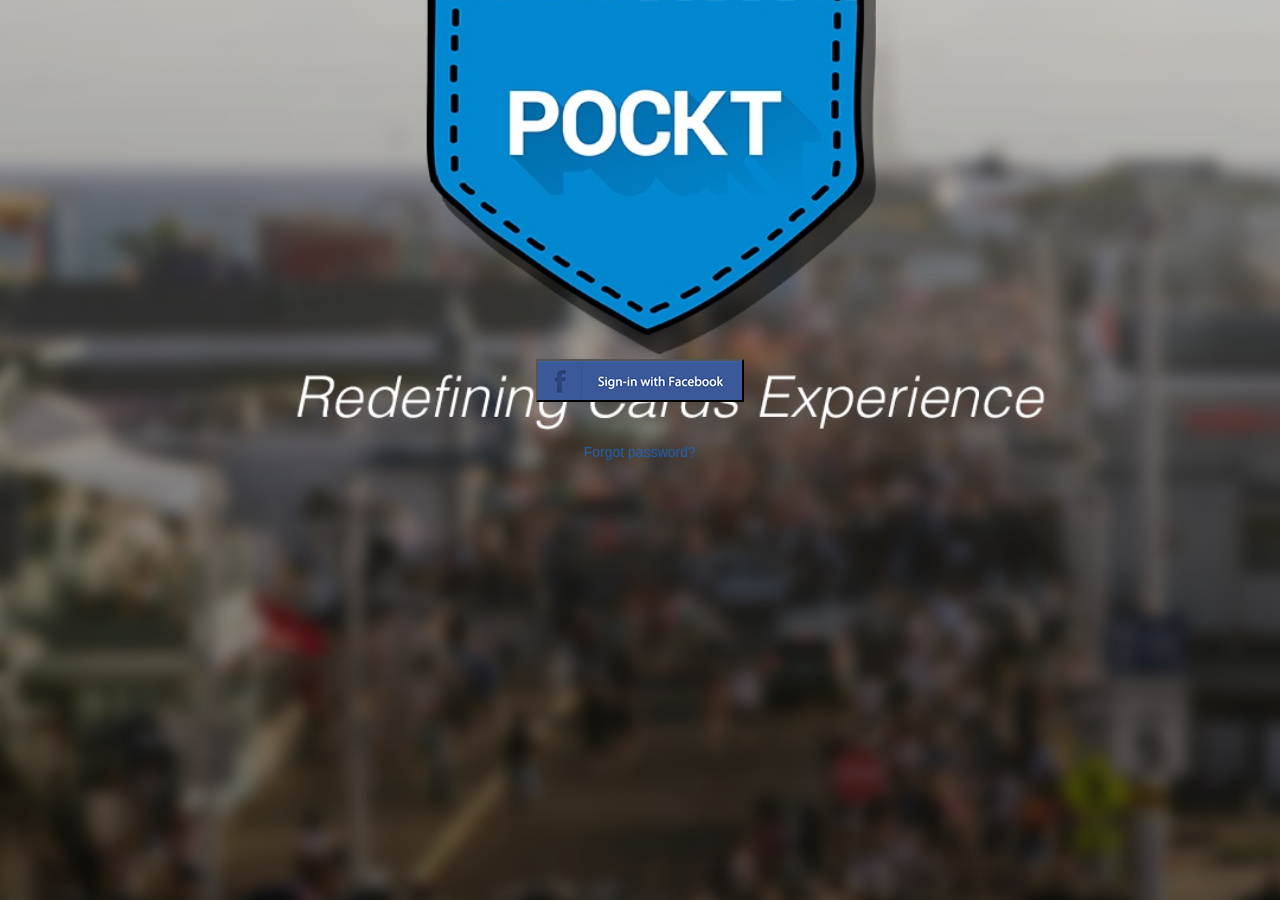
<file: www/index.html>
<!DOCTYPE html>
<html>
  <head>
    <meta charset="utf-8">

    <link rel="stylesheet" href="components/monaca-onsenui/css/onsenui.css">
    <link rel="stylesheet" href="components/monaca-onsenui/css/onsen-css-components-blue-basic-theme.css">
    <link rel="stylesheet" href="css/style.css">

    <script src="components/monaca-onsenui/js/angular/angular.js"></script>
    <script src="components/monaca-onsenui/js/onsenui.js"></script>
    <script>
      ons.bootstrap();
    </script>
    <style>
        .page--full_bg__background {
    background: url('img/Pockt_Login.jpg') no-repeat center;
    background-size: cover;
}
    </style>
  </head>
  <body>
    <ons-page modifier="full_bg">
      <div class="login-form">

        <a href="main.html"><button style="background: url('img/fb3_60.png') no-repeat;height:43px;width:208px"></button></a>
        
        <br><br>
        <ons-button modifier="quiet" class="forgot-password">Forgot password?</ons-button>
      </div>
    </ons-page>
  </body>
</html>
</file>
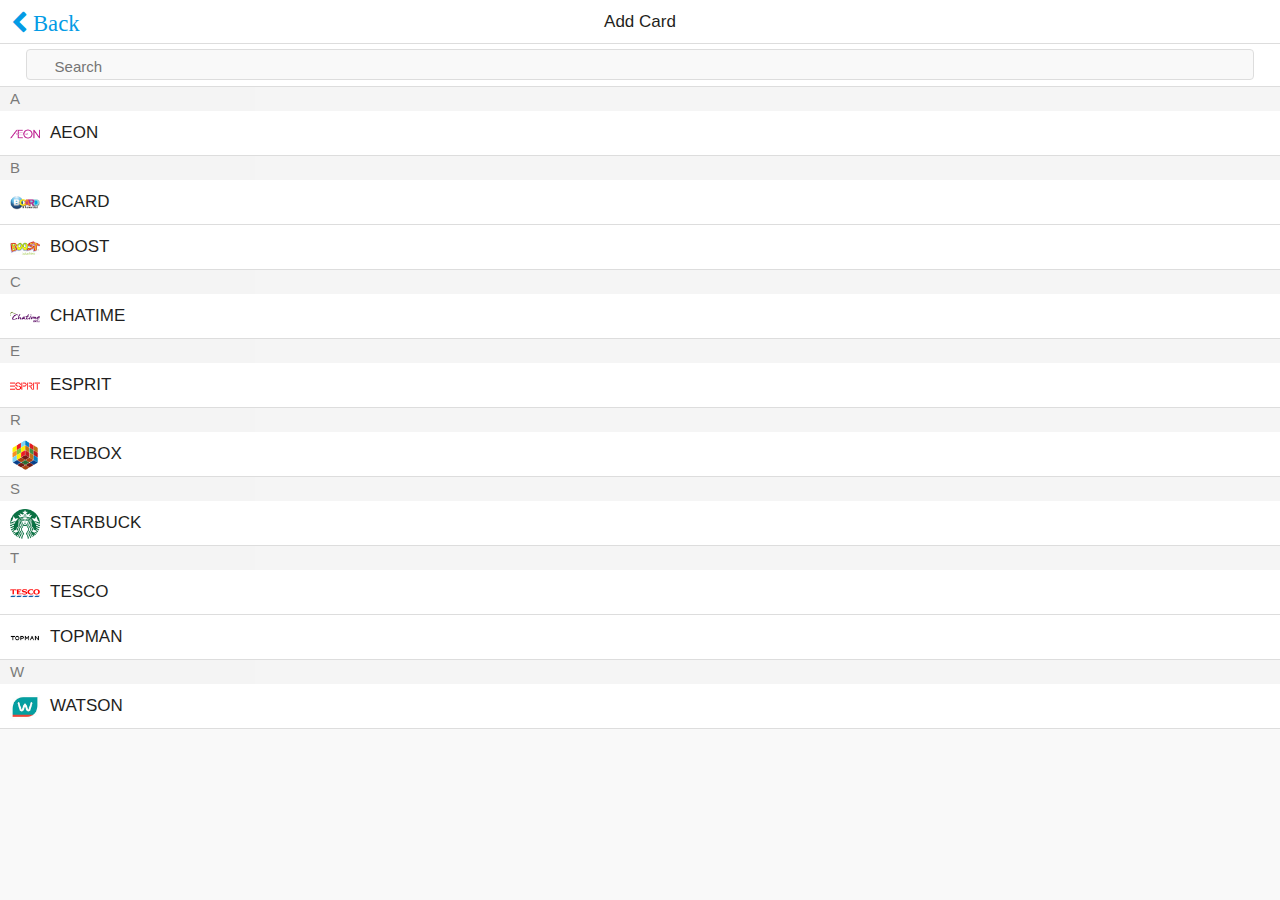
<file: www/addcardspage.html>
<!doctype html>
<html>
  <head>
    <meta charset="utf-8">

    <link rel="stylesheet" href="components/monaca-onsenui/css/onsenui.css">
    <link rel="stylesheet" href="components/monaca-onsenui/css/onsen-css-components-blue-basic-theme.css">
    <link rel="stylesheet" href="css/style.css">

    <script src="components/monaca-onsenui/js/angular/angular.js"></script>
    <script src="components/monaca-onsenui/js/onsenui.js"></script>
    <script>
      ons.bootstrap();
    </script>

  </head>
  <body>


      <ons-page>
        <ons-toolbar fixed-style>
                  <div class="left">
            <ons-toolbar-button>
              <a href="main.html"><ons-icon icon="chevron-left" fixed-width="false" style="vertical-align: -4px;color:#039be5;"> Back</ons-icon></a>
            </ons-toolbar-button>
          </div>
          <div class="center">
            Add Card
          </div>
        </ons-toolbar>

        <div class="navigation-bar">
          <div class="navigation-bar__center">

            <input type="search" class="search-input" style="width: 96%; margin: 6px auto 6px auto;" placeholder="Search">

          </div>
        </div>

        <ons-list class="person-list">
          <ons-list-header class="person-list-header">A</ons-list-header>
          <a href="regcardmanual.html" style="text-decoration:none;"><ons-list-item class="person" modifier="tappable">
            <ons-row>
              <ons-col width="40px">
              <img src="img/cards-logo/aeon.png" class="person-image">
              </ons-col>
              <ons-col class="person-name">
                AEON
              </ons-col>
            </ons-row>
          </ons-list-item></a>
        </ons-list>
        
        <ons-list class="person-list">
          <ons-list-header class="person-list-header">B</ons-list-header>
          <ons-list-item class="person" modifier="tappable">
            <ons-row>
              <ons-col width="40px">
              <img src="img/cards-logo/bcard.png" class="person-image">
              </ons-col>
              <ons-col class="person-name">
                BCARD
              </ons-col>
            </ons-row>
          </ons-list-item>
          
                    <ons-list-item class="person" modifier="tappable">
            <ons-row>
              <ons-col width="40px">
              <img src="img/cards-logo/boost.jpg" class="person-image">
              </ons-col>
              <ons-col class="person-name">
                BOOST
              </ons-col>
            </ons-row>
          </ons-list-item>
        </ons-list>
        
        <ons-list class="person-list">
          <ons-list-header class="person-list-header">C</ons-list-header>
          <ons-list-item class="person" modifier="tappable">
            <ons-row>
              <ons-col width="40px">
              <img src="img/cards-logo/chatime.png" class="person-image">
              </ons-col>
              <ons-col class="person-name">
                CHATIME
              </ons-col>
            </ons-row>
          </ons-list-item>
        </ons-list>
        
        <ons-list class="person-list">
          <ons-list-header class="person-list-header">E</ons-list-header>
          <ons-list-item class="person" modifier="tappable">
            <ons-row>
              <ons-col width="40px">
              <img src="img/cards-logo/esprit.png" class="person-image">
              </ons-col>
              <ons-col class="person-name">
                ESPRIT
              </ons-col>
            </ons-row>
          </ons-list-item>
        </ons-list>
        
        <ons-list class="person-list">
          <ons-list-header class="person-list-header">R</ons-list-header>
          <ons-list-item class="person" modifier="tappable">
            <ons-row>
              <ons-col width="40px">
              <img src="img/cards-logo/redbox.png" class="person-image">
              </ons-col>
              <ons-col class="person-name">
                REDBOX
              </ons-col>
            </ons-row>
          </ons-list-item>
        </ons-list>
        
        <ons-list class="person-list">
          <ons-list-header class="person-list-header">S</ons-list-header>
          <ons-list-item class="person" modifier="tappable">
            <ons-row>
              <ons-col width="40px">
              <img src="img/cards-logo/starbuck.png" class="person-image">
              </ons-col>
              <ons-col class="person-name">
                STARBUCK
              </ons-col>
            </ons-row>
          </ons-list-item>
        </ons-list>
        
        <ons-list class="person-list">
          <ons-list-header class="person-list-header">T</ons-list-header>
          <ons-list-item class="person" modifier="tappable">
            <ons-row>
              <ons-col width="40px">
              <img src="img/cards-logo/tesco.png" class="person-image">
              </ons-col>
              <ons-col class="person-name">
                TESCO
              </ons-col>
            </ons-row>
          </ons-list-item>
          
                    <ons-list-item class="person" modifier="tappable">
            <ons-row>
              <ons-col width="40px">
              <img src="img/cards-logo/topman.jpg" class="person-image">
              </ons-col>
              <ons-col class="person-name">
                TOPMAN
              </ons-col>
            </ons-row>
          </ons-list-item>
        </ons-list>
        
        <ons-list class="person-list">
          <ons-list-header class="person-list-header">W</ons-list-header>
          <ons-list-item class="person" modifier="tappable">
            <ons-row>
              <ons-col width="40px">
              <img src="img/cards-logo/watson.jpg" class="person-image">
              </ons-col>
              <ons-col class="person-name">
                WATSON
              </ons-col>
            </ons-row>
          </ons-list-item>
        </ons-list>

      </ons-page>

  </body>
</html>
</file>
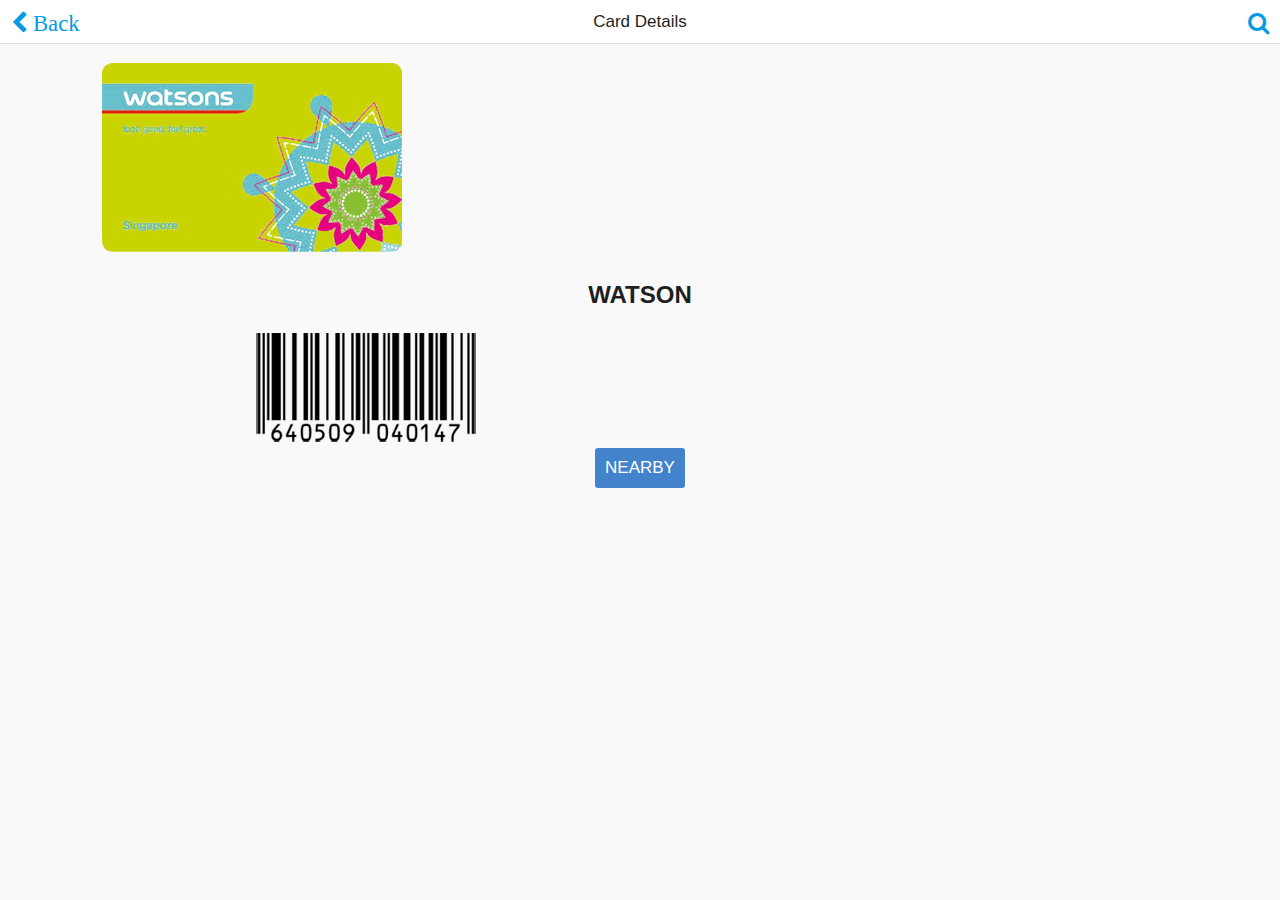
<file: www/card_details.html>
<!DOCTYPE HTML>
<html>
<head>
    <meta charset="utf-8">
    <meta name="viewport" content="width=device-width, initial-scale=1, maximum-scale=1, user-scalable=no">
    <script src="components/loader.js"></script>
    <link rel="stylesheet" href="components/loader.css">
    <link rel="stylesheet" href="css/style.css">
    <script>
        ons.bootstrap();
    </script>
    
    <script>
var module = ons.bootstrap();
module.controller('AppController', function($scope) {
  ons.createPopover('popover.html').then(function(popover) {
    $scope.popover = popover;
  });
  
  $scope.show = function(e) {
    $scope.popover.show(e);
  };
});
</script>
</head>
<body>
    <ons-page ng-controller="AppController">
        <ons-toolbar fixed-style>
          <div class="left">
            <ons-toolbar-button>
              <a href="main.html"><ons-icon icon="chevron-left" fixed-width="false" style="vertical-align: -4px;color:#039be5;"> Back</ons-icon></a>
            </ons-toolbar-button>
          </div>
          <div class="center">
            Card Details
          </div>
          <div class="right">
            <ons-toolbar-button>
              <a href="searchcard.html"><ons-icon icon="search" fixed-width="false" style="vertical-align: -4px;color:#039be5;"></ons-icon></a>
            </ons-toolbar-button>
          </div>
        </ons-toolbar>
    
    <div style="margin-top:20px">
        <ons-row>
        <ons-col width="8%"></ons-col>
            <ons-col>
                <img src="img/cards/watson-card300.png" style="width:300px;">
            </ons-col>
            <ons-col width="8%"></ons-col>
        </ons-row>
        
        <ons-row>
        <ons-col width="8%"></ons-col>
            <ons-col>
                <h3 style="text-align:center;">WATSON</h3>
            </ons-col>
            <ons-col width="8%"></ons-col>
        </ons-row>
            
                        <ons-row>
        <ons-col width="20%"></ons-col>
            <ons-col>
                <img src="img/barcode220.png">
            </ons-col>
            <ons-col width="20%"></ons-col>
        </ons-row>
        </div>
        
        <div   style="text-align: center">
        <ons-row>
        <ons-col>
            <ons-button id="button" ng-click="show('#button')">NEARBY</ons-button>
        </ons-col>
        </ons-row></div>
    </ons-page>
    
<script type="text/ons-template" id="popover.html">
  <ons-popover cancelable>
    <img src="img/map300.png" width="230px">
  </ons-popover>
</script>
</body>
</html>
</file>
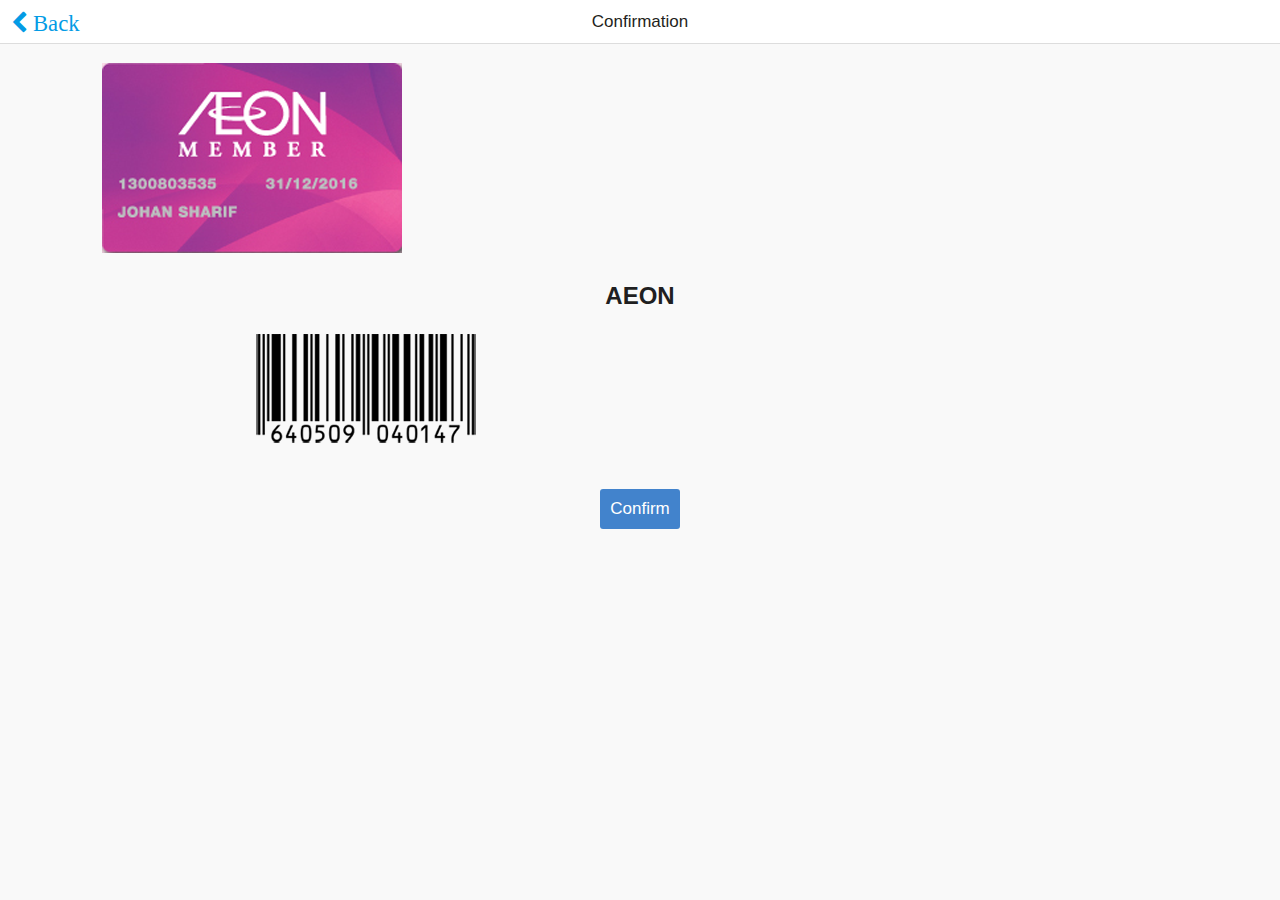
<file: www/newcardconfirm.html>
<!DOCTYPE HTML>
<html>
<head>
    <meta charset="utf-8">
    <meta name="viewport" content="width=device-width, initial-scale=1, maximum-scale=1, user-scalable=no">
    <script src="components/loader.js"></script>
    <link rel="stylesheet" href="components/loader.css">
    <link rel="stylesheet" href="css/style.css">
    <script>
        ons.bootstrap();
    </script>
    
    <script>
var module = ons.bootstrap();
module.controller('AppController', function($scope) {
  ons.createPopover('popover.html').then(function(popover) {
    $scope.popover = popover;
  });
  
  $scope.show = function(e) {
    $scope.popover.show(e);
  };
});
</script>
</head>
<body>
    <ons-page ng-controller="AppController">
        <ons-toolbar fixed-style>
          <div class="left">
            <ons-toolbar-button>
              <a href="main.html"><ons-icon icon="chevron-left" fixed-width="false" style="vertical-align: -4px;color:#039be5;"> Back</ons-icon></a>
            </ons-toolbar-button>
          </div>
          <div class="center">
            Confirmation
          </div>
        </ons-toolbar>
    
    <div style="margin-top:20px">
        <ons-row>
        <ons-col width="8%"></ons-col>
            <ons-col>
                <img src="img/cards/aeon300.png" style="width:300px;">
            </ons-col>
            <ons-col width="8%"></ons-col>
        </ons-row>
        
        <ons-row>
        <ons-col width="8%"></ons-col>
            <ons-col>
                <h3 style="text-align:center;">AEON</h3>
            </ons-col>
            <ons-col width="8%"></ons-col>
        </ons-row>
            
                        <ons-row>
        <ons-col width="20%"></ons-col>
            <ons-col>
                <img src="img/barcode220.png">
            </ons-col>
            <ons-col width="20%"></ons-col>
        </ons-row>
        </div><br><br>
        
        <div   style="text-align: center">
        <ons-row>
        <ons-col>
            <a href="main.html"><ons-button id="button">Confirm</ons-button></a>
        </ons-col>
        </ons-row></div>
    </ons-page>
    
<script type="text/ons-template" id="popover.html">
  <ons-popover cancelable>
    <img src="img/map300.png" width="230px">
  </ons-popover>
</script>
</body>
</html>
</file>
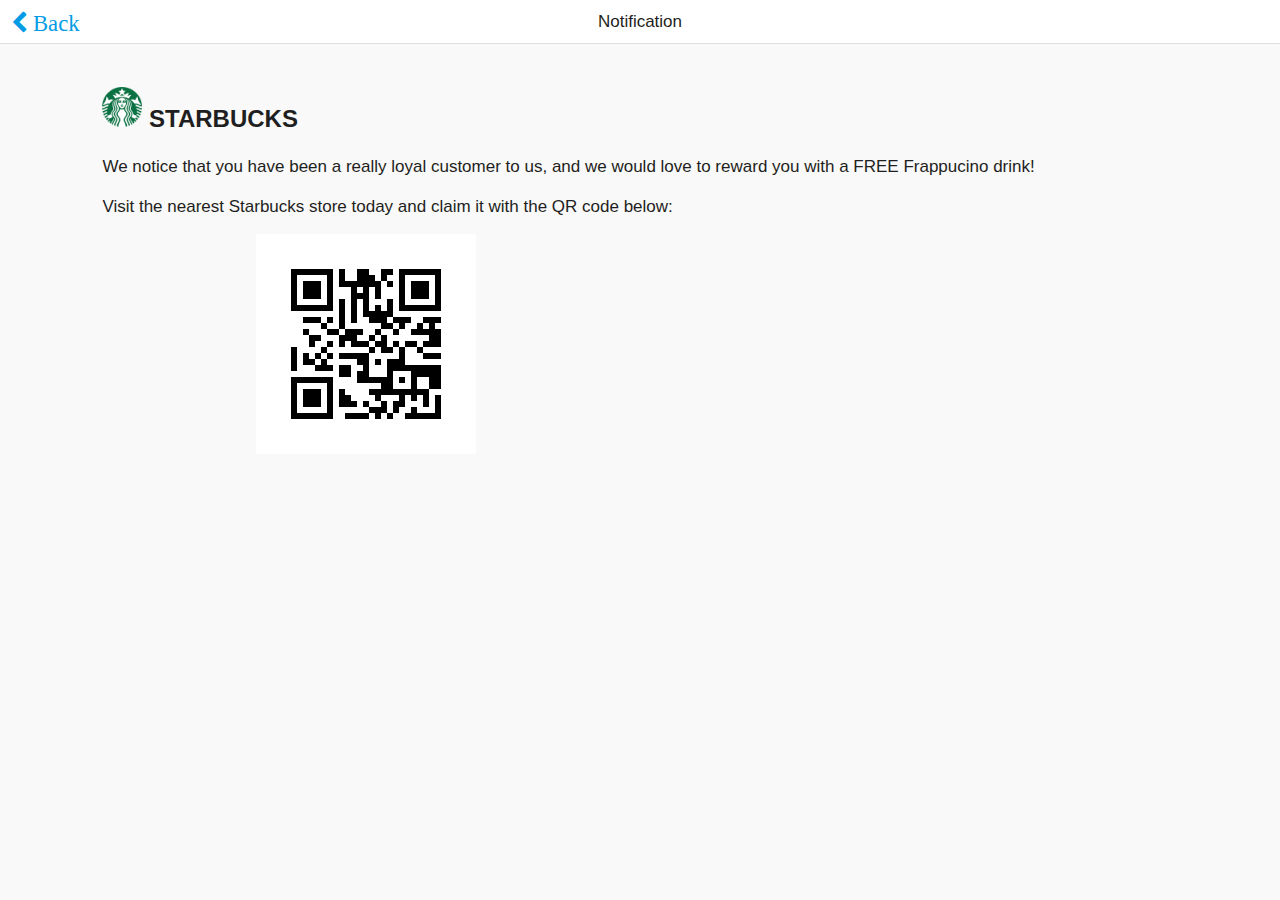
<file: www/noti_one.html>
<!DOCTYPE HTML>
<html>
<head>
    <meta charset="utf-8">
    <meta name="viewport" content="width=device-width, initial-scale=1, maximum-scale=1, user-scalable=no">
    <script src="components/loader.js"></script>
    <link rel="stylesheet" href="components/loader.css">
    <link rel="stylesheet" href="css/style.css">
    <script>
        ons.bootstrap();
    </script>
    
    <script>
var module = ons.bootstrap();
module.controller('AppController', function($scope) {
  ons.createPopover('popover.html').then(function(popover) {
    $scope.popover = popover;
  });
  
  $scope.show = function(e) {
    $scope.popover.show(e);
  };
});
</script>
</head>
<body>
    <ons-page ng-controller="AppController">
        <ons-toolbar fixed-style>
          <div class="left">
            <ons-toolbar-button>
              <a href="main.html"><ons-icon icon="chevron-left" fixed-width="false" style="vertical-align: -4px;color:#039be5;"> Back</ons-icon></a>
            </ons-toolbar-button>
          </div>
          <div class="center">
            Notification
          </div>
        </ons-toolbar>
    
    <div style="margin-top:20px">
        
        <ons-row>
        <ons-col width="8%"></ons-col>
            <ons-col>
                 <h3><img src="img/cards-logo/starbuck.png" style="width:40px">   STARBUCKS</h3>
                <p>We notice that you have been a really loyal customer to us, and we would love to reward you with a FREE Frappucino drink!<br><br>
                Visit the nearest Starbucks store today and claim it with the QR code below:</p>
            </ons-col>
            <ons-col width="8%"></ons-col>
        </ons-row>
            
                        <ons-row>
        <ons-col width="20%"></ons-col>
            <ons-col>
                <img src="img/Qr-220.png">
            </ons-col>
            <ons-col width="20%"></ons-col>
        </ons-row>
        </div>
        
    </ons-page>
    
<script type="text/ons-template" id="popover.html">
  <ons-popover cancelable>
    <img src="img/map300.png" width="230px">
  </ons-popover>
</script>
</body>
</html>
</file>
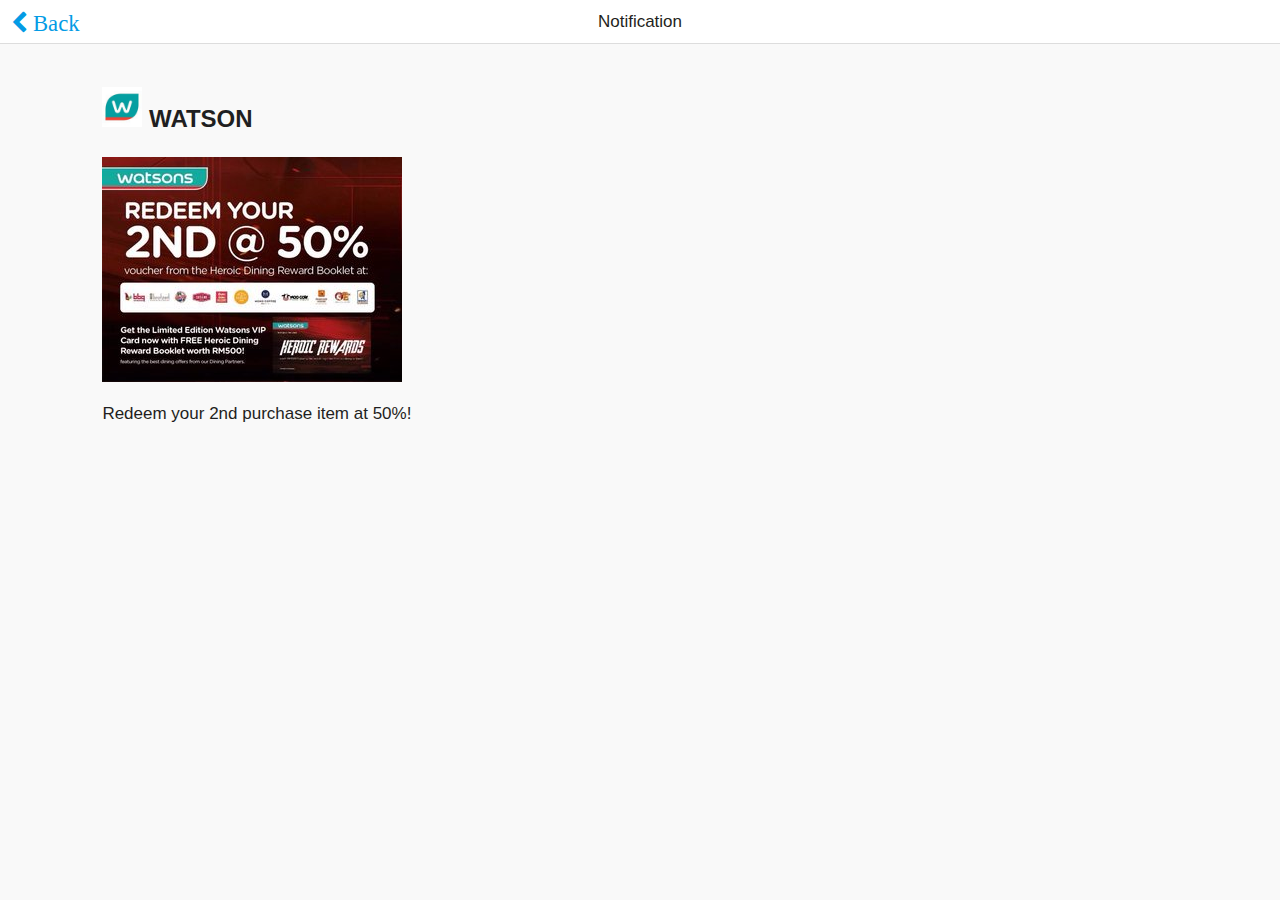
<file: www/noti_two.html>
<!DOCTYPE HTML>
<html>
<head>
    <meta charset="utf-8">
    <meta name="viewport" content="width=device-width, initial-scale=1, maximum-scale=1, user-scalable=no">
    <script src="components/loader.js"></script>
    <link rel="stylesheet" href="components/loader.css">
    <link rel="stylesheet" href="css/style.css">
    <script>
        ons.bootstrap();
    </script>
    
    <script>
var module = ons.bootstrap();
module.controller('AppController', function($scope) {
  ons.createPopover('popover.html').then(function(popover) {
    $scope.popover = popover;
  });
  
  $scope.show = function(e) {
    $scope.popover.show(e);
  };
});
</script>
</head>
<body>
    <ons-page ng-controller="AppController">
        <ons-toolbar>
          <div class="left" fixed-style>
            <ons-toolbar-button>
              <a href="main.html"><ons-icon icon="chevron-left" fixed-width="false" style="vertical-align: -4px;color:#039be5;"> Back</ons-icon></a>
            </ons-toolbar-button>
          </div>
          <div class="center">
            Notification
          </div>
        </ons-toolbar>
    
    <div style="margin-top:20px">
        
        <ons-row>
        <ons-col width="8%"></ons-col>
            <ons-col>
                 <h3><img src="img/cards-logo/watson.jpg" style="width:40px">   WATSON</h3>
            </ons-col>
            <ons-col width="8%"></ons-col>
        </ons-row>
            
                        <ons-row>
        <ons-col width="8%"></ons-col>
            <ons-col>
                <img src="img/watson-banner300.jpg">
            </ons-col>
            <ons-col width="8%"></ons-col>
        </ons-row>
        
        <ons-row>
        <ons-col width="8%"></ons-col>
            <ons-col>
                <p>Redeem your 2nd purchase item at 50%!</p>
            </ons-col>
            <ons-col width="8%"></ons-col>
        </ons-row>
        </div>
        
    </ons-page>
    
<script type="text/ons-template" id="popover.html">
  <ons-popover cancelable>
    <img src="img/map300.png" width="230px">
  </ons-popover>
</script>
</body>
</html>
</file>
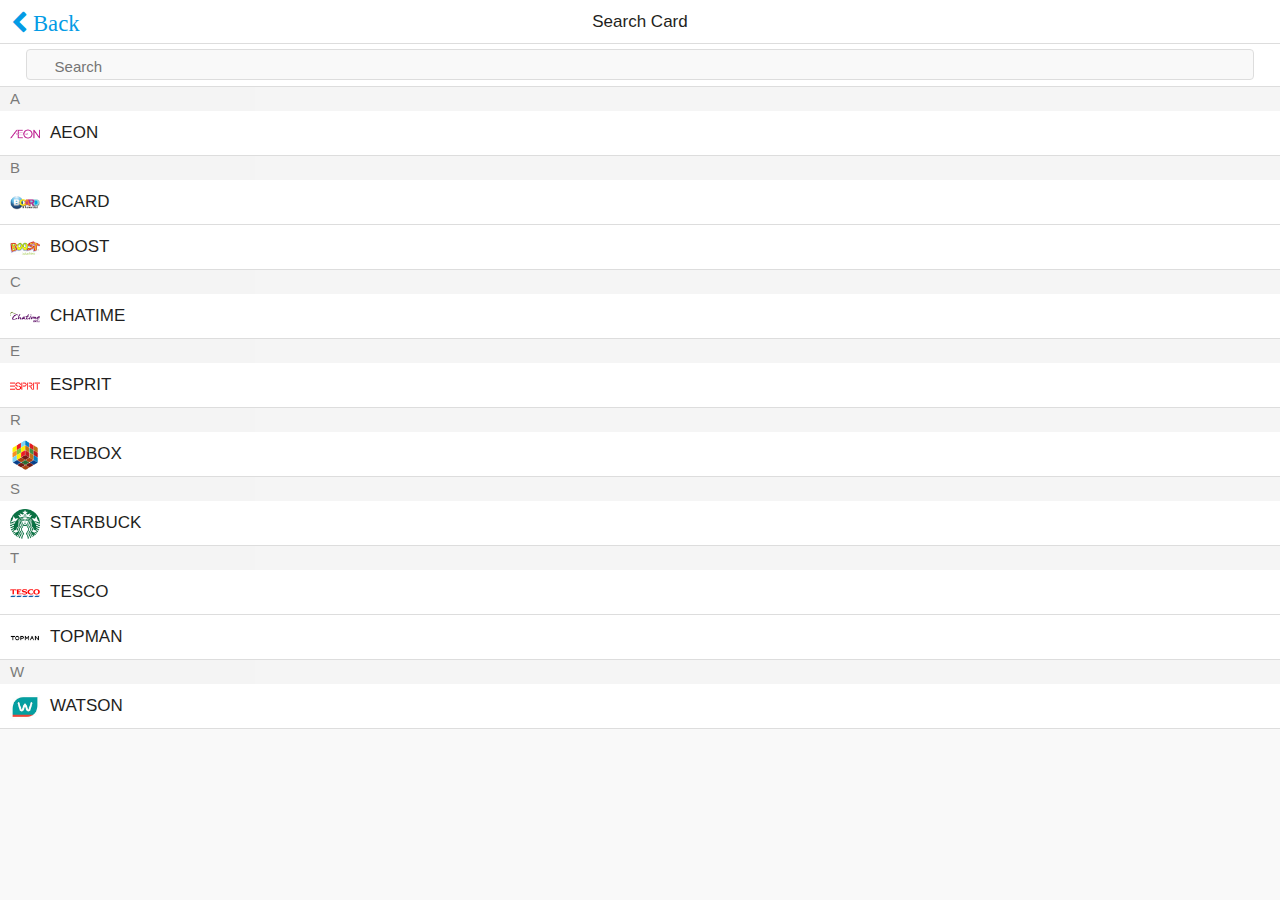
<file: www/searchcard.html>
<!doctype html>
<html>
  <head>
    <meta charset="utf-8">

    <link rel="stylesheet" href="components/monaca-onsenui/css/onsenui.css">
    <link rel="stylesheet" href="components/monaca-onsenui/css/onsen-css-components-blue-basic-theme.css">
    <link rel="stylesheet" href="css/style.css">

    <script src="components/monaca-onsenui/js/angular/angular.js"></script>
    <script src="components/monaca-onsenui/js/onsenui.js"></script>
    <script>
      ons.bootstrap();
    </script>

  </head>
  <body>


      <ons-page>
        <ons-toolbar fixed-style>
                  <div class="left">
            <ons-toolbar-button>
              <a href="main.html"><ons-icon icon="chevron-left" fixed-width="false" style="vertical-align: -4px;color:#039be5;"> Back</ons-icon></a>
            </ons-toolbar-button>
          </div>
          <div class="center">
            Search Card
          </div>
        </ons-toolbar>

        <div class="navigation-bar">
          <div class="navigation-bar__center">

            <input type="search" class="search-input" style="width: 96%; margin: 6px auto 6px auto;" placeholder="Search">

          </div>
        </div>

        <ons-list class="person-list">
          <ons-list-header class="person-list-header">A</ons-list-header>
          <ons-list-item class="person">
            <ons-row>
              <ons-col width="40px">
              <img src="img/cards-logo/aeon.png" class="person-image">
              </ons-col>
              <ons-col class="person-name">
                AEON
              </ons-col>
            </ons-row>
          </ons-list-item>
        </ons-list>
        
        <ons-list class="person-list">
          <ons-list-header class="person-list-header">B</ons-list-header>
          <ons-list-item class="person">
            <ons-row>
              <ons-col width="40px">
              <img src="img/cards-logo/bcard.png" class="person-image">
              </ons-col>
              <ons-col class="person-name">
                BCARD
              </ons-col>
            </ons-row>
          </ons-list-item>
          
                    <ons-list-item class="person">
            <ons-row>
              <ons-col width="40px">
              <img src="img/cards-logo/boost.jpg" class="person-image">
              </ons-col>
              <ons-col class="person-name">
                BOOST
              </ons-col>
            </ons-row>
          </ons-list-item>
        </ons-list>
        
        <ons-list class="person-list">
          <ons-list-header class="person-list-header">C</ons-list-header>
          <ons-list-item class="person">
            <ons-row>
              <ons-col width="40px">
              <img src="img/cards-logo/chatime.png" class="person-image">
              </ons-col>
              <ons-col class="person-name">
                CHATIME
              </ons-col>
            </ons-row>
          </ons-list-item>
        </ons-list>
        
        <ons-list class="person-list">
          <ons-list-header class="person-list-header">E</ons-list-header>
          <ons-list-item class="person">
            <ons-row>
              <ons-col width="40px">
              <img src="img/cards-logo/esprit.png" class="person-image">
              </ons-col>
              <ons-col class="person-name">
                ESPRIT
              </ons-col>
            </ons-row>
          </ons-list-item>
        </ons-list>
        
        <ons-list class="person-list">
          <ons-list-header class="person-list-header">R</ons-list-header>
          <ons-list-item class="person">
            <ons-row>
              <ons-col width="40px">
              <img src="img/cards-logo/redbox.png" class="person-image">
              </ons-col>
              <ons-col class="person-name">
                REDBOX
              </ons-col>
            </ons-row>
          </ons-list-item>
        </ons-list>
        
        <ons-list class="person-list">
          <ons-list-header class="person-list-header">S</ons-list-header>
          <ons-list-item class="person">
            <ons-row>
              <ons-col width="40px">
              <img src="img/cards-logo/starbuck.png" class="person-image">
              </ons-col>
              <ons-col class="person-name">
                STARBUCK
              </ons-col>
            </ons-row>
          </ons-list-item>
        </ons-list>
        
        <ons-list class="person-list">
          <ons-list-header class="person-list-header">T</ons-list-header>
          <ons-list-item class="person">
            <ons-row>
              <ons-col width="40px">
              <img src="img/cards-logo/tesco.png" class="person-image">
              </ons-col>
              <ons-col class="person-name">
                TESCO
              </ons-col>
            </ons-row>
          </ons-list-item>
          
                    <ons-list-item class="person">
            <ons-row>
              <ons-col width="40px">
              <img src="img/cards-logo/topman.jpg" class="person-image">
              </ons-col>
              <ons-col class="person-name">
                TOPMAN
              </ons-col>
            </ons-row>
          </ons-list-item>
        </ons-list>
        
        <ons-list class="person-list">
          <ons-list-header class="person-list-header">W</ons-list-header>
          <ons-list-item class="person">
            <ons-row>
              <ons-col width="40px">
              <img src="img/cards-logo/watson.jpg" class="person-image">
              </ons-col>
              <ons-col class="person-name">
                WATSON
              </ons-col>
            </ons-row>
          </ons-list-item>
        </ons-list>

      </ons-page>

  </body>
</html>
</file>
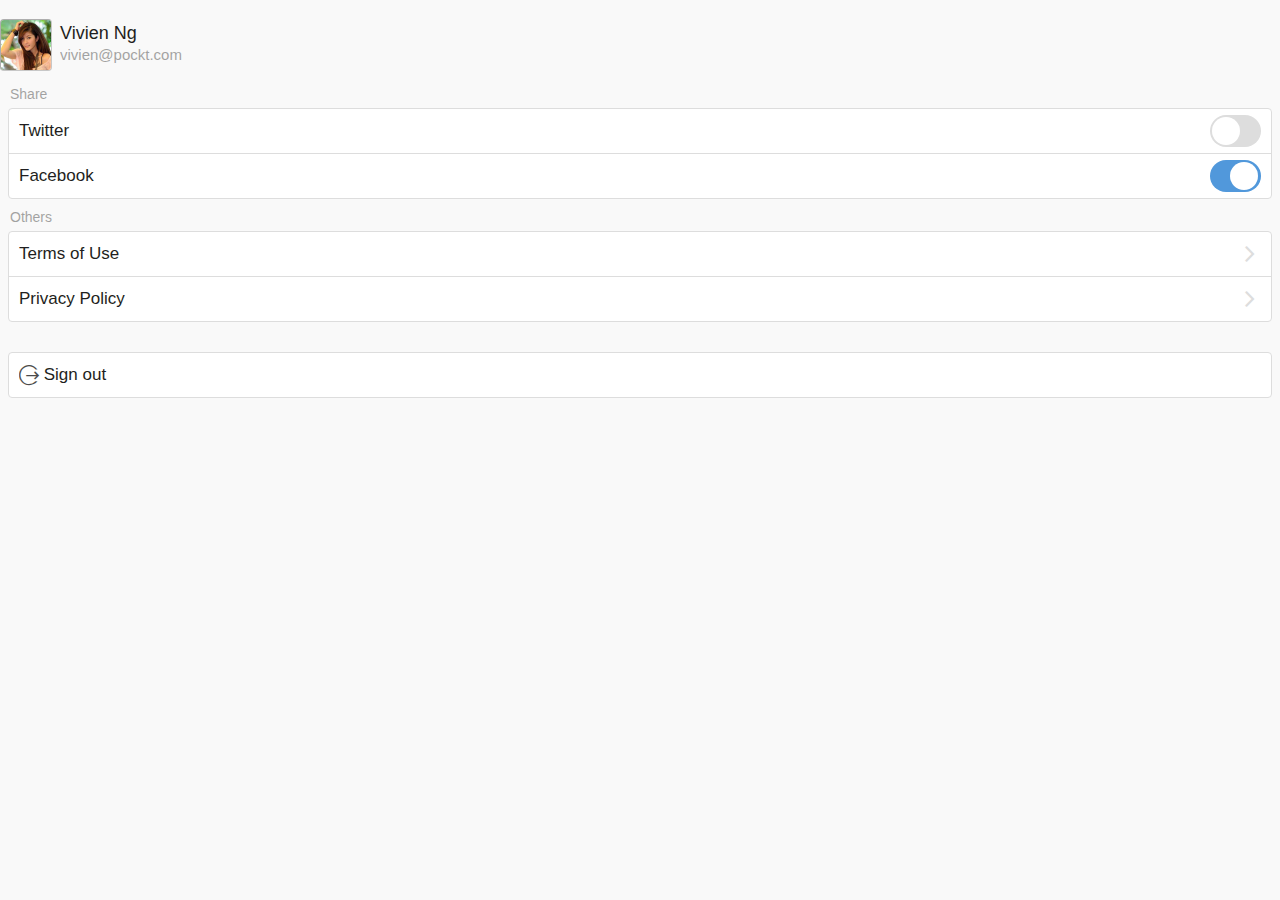
<file: www/settings.html>
<!DOCTYPE HTML>
<html>
<head>
    <meta charset="utf-8">
    <meta name="viewport" content="width=device-width, height=device-height, initial-scale=1, maximum-scale=1, user-scalable=no">
    <link rel="stylesheet" href="components/loader.css">
    <script src="components/loader.js"></script>
    <link rel="stylesheet" href="css/style.css">
    <script>
        ons.bootstrap();
    </script>
</head>
<body>
    <ons-page>
            <div style="margin-top:20px">


      <ons-row class="profile-wrapper">
        <ons-col width="60px" class="profile-image-wrapper">
          <img src="img/vivien_chiobu.jpg" class="profile-image" style="width:50px">
        </ons-col>

        <ons-col>
          <div class="profile-name">Vivien Ng</div>
          <div class="profile-email">vivien@pockt.com</div>
        </ons-col>

      </ons-row>

      <div class="settings-header">Share</div>

      <ons-list modifier="inset" class="settings-list">
        <ons-list-item>
          Twitter
          <ons-switch modifier="list-item"></ons-switch>
        </ons-list-item>

        <ons-list-item>
          Facebook
          <ons-switch modifier="list-item" checked></ons-switch>
        </ons-list-item>
      </ons-list>

      <div class="settings-header">Others</div>

      <ons-list modifier="inset" class="settings-list">
        <ons-list-item modifier="chevron">
          Terms of Use
        </ons-list-item>

        <ons-list-item modifier="chevron">
          Privacy Policy
        </ons-list-item>
      </ons-list>

      <br>

      <ons-list modifier="inset" class="settings-list">
        <ons-list-item modifier="tappable">
          <ons-icon icon="ion-log-out" style="opacity: 0.8"></ons-icon>
          Sign out
        </ons-list-item>
      </ons-list>
    </div>


    </ons-page>

  </body>
</html>
</file>
<file: www/components/monaca-onsenui/css/onsenui.css>
/*! onsenui - v1.3.0 - 2015-04-16 */
/*
Copyright 2013-2015 ASIAL CORPORATION

Licensed under the Apache License, Version 2.0 (the "License");
you may not use this file except in compliance with the License.
You may obtain a copy of the License at

   http://www.apache.org/licenses/LICENSE-2.0

Unless required by applicable law or agreed to in writing, software
distributed under the License is distributed on an "AS IS" BASIS,
WITHOUT WARRANTIES OR CONDITIONS OF ANY KIND, either express or implied.
See the License for the specific language governing permissions and
limitations under the License.

 */

@import url("font_awesome/css/font-awesome.min.css");
@import url("ionicons/css/ionicons.min.css");

/* cutsom elements */
ons-page, ons-navigator,
ons-split-view, ons-sliding-menu, ons-tabbar,
ons-gesture-detector {
  display: block;
}

ons-navigator,
ons-tabbar {
  position: absolute;
  top: 0;
  left: 0;
  bottom: 0;
  right: 0;
}

ons-page, ons-navigator, ons-tabbar, ons-sliding-menu, ons-split-view {
  z-index: 2;
}

* {
  -webkit-touch-callout: none;
  -webkit-user-select: none;
  -webkit-tap-highlight-color: rgba(0, 0, 0, 0) !important;
}

::-webkit-scrollbar {
  display: none;
}

input, textarea {
  -webkit-user-select: auto;
}

.page,
.page__content {
  background-color: transparent !important;
  background: transparent !important;
  -ms-touch-action: none;
}

.page__status-bar-fill ~ .page__content {
  padding-top: 20px;
}

ons-toolbar ~ .page__content {
  top: 44px;
}

.page__status-bar-fill ~ ons-toolbar {
  height: 64px;
}

.page__status-bar-fill ~ ons-toolbar > .center,
.page__status-bar-fill ~ ons-toolbar > .left,
.page__status-bar-fill ~ ons-toolbar > .right {
  padding-top: 20px;
}

.page__status-bar-fill ~ ons-toolbar ~ .page__content {
  top: 64px;
  padding-top: 0px;
}

.page__content {
  overflow: scroll;
  -webkit-overflow-scrolling: touch;
  z-index: 0;
}

.page__bottom-bar-fill ~ .page__content {
  bottom: 44px;
}

.page__content::-webkit-scrollbar {
  display: none;
}

.tab-bar__status-bar-fill ~ .tab-bar--top__content {
  top: 71px;
}

.tab-bar__status-bar-fill ~ .tab-bar--top {
  padding-top: 22px;
}

ons-dialog[disabled] > .dialog,
ons-alert-dialog[disabled],
ons-popover[disabled] {
  pointer-events: none;
  opacity: 0.75;
}

ons-pull-hook {
  position: absolute;
  left: 0;
  right: 0;
  margin: auto;
  text-align: center;
}


/*
Copyright 2013-2015 ASIAL CORPORATION

Licensed under the Apache License, Version 2.0 (the "License");
you may not use this file except in compliance with the License.
You may obtain a copy of the License at

   http://www.apache.org/licenses/LICENSE-2.0

Unless required by applicable law or agreed to in writing, software
distributed under the License is distributed on an "AS IS" BASIS,
WITHOUT WARRANTIES OR CONDITIONS OF ANY KIND, either express or implied.
See the License for the specific language governing permissions and
limitations under the License.

 */

ons-carousel {
  display: block;
  position: relative;
  width: 100%;
  overflow: hidden;
}

ons-carousel-item {
  display: block;
  height: 100%;
  visibility: hidden;
}

ons-carousel-cover {
  display: block;
  position: absolute;
  width: 100%;
  height: 100%;
  z-index: 2;
  pointer-events: none;
}

ons-carousel[fullscreen] {
  position: absolute;
  top: 0px;
  right: 0px;
  left: 0px;
  bottom: 0px;
}

ons-carousel[disabled] {
  pointer-events: none;
  opacity: 0.75;
}

.effeckt-button {
  position: relative;
  font-family: inherit;
  cursor: pointer;
  -webkit-appearance: none;
  -webkit-font-smoothing: antialiased;
}

.effeckt-button[data-loading] {
  cursor: default;
}

.effeckt-button > .spinner {
  position: absolute;
  width: 26px;
  height: 13px;
  top: 50%;
  margin-top: -12px;
  opacity: 0;
  border: 3px solid white;
  border-bottom: 0;
  -webkit-border-radius: 40px 40px 0 0;
  border-radius: 40px 40px 0 0;
  -webkit-transform-origin: bottom center;
  background: transparent;
  -webkit-box-sizing: border-box;
  -moz-box-sizing: border-box;
  box-sizing: border-box;
}

.effeckt-button[data-loading] > .spinner {
  -webkit-animation: spinner .8s infinite linear;
  -o-animation: spinner .8s infinite linear;
  -moz-animation: spinner .8s infinite linear;
  animation: spinner .8s infinite linear;
}

@-webkit-keyframes spinner {
  0% {
    -webkit-transform: rotate(0deg);
    transform: rotate(0deg);
  }

  50% {
    -webkit-transform: rotate(180deg);
    transform: rotate(180deg);
  }

  100% {
    -webkit-transform: rotate(360deg);
    transform: rotate(360deg);
  }
}

@-o-keyframes spinner {
  0% {
    -o-transform: rotate(0deg);
    transform: rotate(0deg);
  }

  50% {
    -o-transform: rotate(180deg);
    transform: rotate(180deg);
  }

  100% {
    -o-transform: rotate(360deg);
    transform: rotate(360deg);
  }
}

@-moz-keyframes spinner {
  0% {
    -webkit-transform: rotate(0deg);
    -ms-transform: rotate(0deg);
    -o-transform: rotate(0deg);
    -moz-transform: rotate(0deg);
    transform: rotate(0deg);
  }

  50% {
    -webkit-transform: rotate(180deg);
    -ms-transform: rotate(180deg);
    -o-transform: rotate(180deg);
    -moz-transform: rotate(180deg);
    transform: rotate(180deg);
  }

  100% {
    -webkit-transform: rotate(360deg);
    -ms-transform: rotate(360deg);
    -o-transform: rotate(360deg);
    -moz-transform: rotate(360deg);
    transform: rotate(360deg);
  }
}

@keyframes spinner {
  0% {
    -webkit-transform: rotate(0deg);
    -ms-transform: rotate(0deg);
    -o-transform: rotate(0deg);
    -moz-transform: rotate(0deg);
    transform: rotate(0deg);
  }

  50% {
    -webkit-transform: rotate(180deg);
    -ms-transform: rotate(180deg);
    -o-transform: rotate(180deg);
    -moz-transform: rotate(180deg);
    transform: rotate(180deg);
  }

  100% {
    -webkit-transform: rotate(360deg);
    -ms-transform: rotate(360deg);
    -o-transform: rotate(360deg);
    -moz-transform: rotate(360deg);
    transform: rotate(360deg);
  }
}

.effeckt-button,
.effeckt-button > .spinner,
.effeckt-button > .label {
  -webkit-transition-property: padding, opacity, left, right, top, bottom, margin;
  -moz-transition-property: padding, opacity, left, right, top, bottom, margin;
  -o-transition-property: padding, opacity, left, right, top, bottom, margin;
  transition-property: padding, opacity, left, right, top, bottom, margin;
  -webkit-transition-duration: 500ms;
  -moz-transition-duration: 500ms;
  -o-transition-duration: 500ms;
  transition-duration: 500ms;
  -webkit-transition-timing-function: cubic-bezier(0.175, 0.885, 0.32, 1.275);
  -moz-transition-timing-function: cubic-bezier(0.175, 0.885, 0.32, 1.275);
  -o-transition-timing-function: cubic-bezier(0.175, 0.885, 0.32, 1.275);
  transition-timing-function: cubic-bezier(0.175, 0.885, 0.32, 1.275);  
}

.effeckt-button.zoom-in,
.effeckt-button.zoom-in > .spinner,
.effeckt-button.zoom-in > .label,
.effeckt-button.zoom-out,
.effeckt-button.zoom-out > .spinner,
.effeckt-button.zoom-out > .label {
  -webkit-transition: 500ms ease all;
  -o-transition: 500ms ease all;
  -moz-transition: 500ms ease all;
  transition: 500ms ease all;
}

.effeckt-button.expand-right > .spinner {
  right: 16px;
}

.effeckt-button.expand-right[data-loading] {
  padding-right: 64px;
}

.effeckt-button.expand-right[data-loading] > .spinner {
  opacity: 1;
}

.effeckt-button.expand-left > .spinner {
  left: 16px;
}

.effeckt-button.expand-left[data-loading] {
  padding-left: 64px;
}

.effeckt-button.expand-left[data-loading] > .spinner {
  opacity: 1;
}

.effeckt-button.expand-up {
  overflow: hidden;
}

.effeckt-button.expand-up > .spinner {
  top: 32px;
  left: 50%;
  margin-left: -16px;
}

.effeckt-button.expand-up[data-loading] {
  padding-top: 64px;
}

.effeckt-button.expand-up[data-loading] > .spinner {
  opacity: 1;
  top: 16px;
  margin-top: 0;
}

.effeckt-button.expand-down {
  overflow: hidden;
}

.effeckt-button.expand-down > .spinner {
  left: 50%;
  top: 100%;
  margin-left: -16px;
  margin-top: -48px;
}

.effeckt-button.expand-down[data-loading] {
  padding-bottom: 64px;
}

.effeckt-button.expand-down[data-loading] > .spinner {
  opacity: 1;
}

.effeckt-button.slide-left {
  overflow: hidden;
}

.effeckt-button.slide-left > .label {
  position: relative;
}

.effeckt-button.slide-left > .spinner {
  left: 100%;
  margin-left: -16px;
}

.effeckt-button.slide-left[data-loading] > .label {
  opacity: 0;
  left: -100%;
}

.effeckt-button.slide-left[data-loading] > .spinner {
  opacity: 1;
  left: 50%;
}

.effeckt-button.slide-right {
  overflow: hidden;
}

.effeckt-button.slide-right > .label {
  position: relative;
}

.effeckt-button.slide-right > .spinner {
  right: 100%;
  margin-left: -16px;
}

.effeckt-button.slide-right[data-loading] > .label {
  opacity: 0;
  left: 100%;
}

.effeckt-button.slide-right[data-loading] > .spinner {
  opacity: 1;
  left: 50%;
}

.effeckt-button.slide-up {
  overflow: hidden;
}

.effeckt-button.slide-up > .label {
  position: relative;
}

.effeckt-button.slide-up > .spinner {
  left: 50%;
  margin-left: -16px;
  margin-top: 1em;
}

.effeckt-button.slide-up[data-loading] > .label {
  opacity: 0;
  top: -1em;
}

.effeckt-button.slide-up[data-loading] > .spinner {
  opacity: 1;
  margin-top: -16px;
}

.effeckt-button.slide-down {
  overflow: hidden;
}

.effeckt-button.slide-down > .label {
  position: relative;
}

.effeckt-button.slide-down > .spinner {
  left: 50%;
  margin-left: -16px;
  margin-top: -32px;
}

.effeckt-button.slide-down[data-loading] > .label {
  opacity: 0;
  top: 1em;
}

.effeckt-button.slide-down[data-loading] > .spinner {
  opacity: 1;
  margin-top: -16px;
}

.effeckt-button.zoom-out {
  overflow: hidden;
}

.effeckt-button.zoom-out > .spinner {
  left: 50%;
  margin-left: -16px;
  -webkit-transform: scale(2.5);
  -ms-transform: scale(2.5);
  -o-transform: scale(2.5);
  -moz-transform: scale(2.5);
  transform: scale(2.5);
}

.effeckt-button.zoom-out > .label {
  position: relative;
  display: inline-block;
}

.effeckt-button.zoom-out[data-loading] > .label {
  opacity: 0;
  -webkit-transform: scale(0.5);
  -ms-transform: scale(0.5);
  -o-transform: scale(0.5);
  -moz-transform: scale(0.5);
  transform: scale(0.5);
}

.effeckt-button.zoom-out[data-loading] > .spinner {
  opacity: 1;
  -webkit-transform: none;
  -ms-transform: none;
  -o-transform: none;
  -moz-transform: none;
  transform: none;
}

.effeckt-button.zoom-in {
  overflow: hidden;
}

.effeckt-button.zoom-in > .spinner {
  left: 50%;
  margin-left: -16px;
  -webkit-transform: scale(0.2);
  -ms-transform: scale(0.2);
  -o-transform: scale(0.2);
  -moz-transform: scale(0.2);
  transform: scale(0.2);
}

.effeckt-button.zoom-in > .label {
  position: relative;
  display: inline-block;
}

.effeckt-button.zoom-in[data-loading] > .label {
  opacity: 0;
  -webkit-transform: scale(2.2);
  -ms-transform: scale(2.2);
  -o-transform: scale(2.2);
  -moz-transform: scale(2.2);
  transform: scale(2.2);
}

.effeckt-button.zoom-in[data-loading] > .spinner {
  opacity: 1;
  -webkit-transform: none;
  -ms-transform: none;
  -o-transform: none;
  -moz-transform: none;
  transform: none;
}

/**
 * Grid
 * --------------------------------------------------
 * Using flexbox for the grid, inspired by Philip Walton:
 * http://philipwalton.github.io/solved-by-flexbox/demos/grids/
 * By default each .col within a .row will evenly take up
 * available width, and the height of each .col with take
 * up the height of the tallest .col in the same .row.
 */
.row {
  display: -webkit-box;
  display: -webkit-flex;
  display: -moz-box;
  display: -moz-flex;
  display: -ms-flexbox;
  display: flex;
  -webkit-flex-wrap: wrap;
  -ms-flex-wrap: wrap;
  flex-wrap: wrap;
  width: 100%;
  -webkit-box-sizing: border-box;
  -moz-box-sizing: border-box;
  box-sizing: border-box;
}

.row + .row {
  padding-top: 0;
}

.col {
  -webkit-box-flex: 1;
  -webkit-flex: 1;
  -moz-box-flex: 1;
  -moz-flex: 1;
  -ms-flex: 1;
  flex: 1;
  display: block;
  width: 100%;
  -webkit-box-sizing: border-box;
  -moz-box-sizing: border-box;
  box-sizing: border-box;
}

/* Vertically Align Columns */
/* .row-* vertically aligns every .col in the .row */
.row-top {
  -webkit-box-align: start;
  box-align: start;
  -ms-flex-align: start;
  -webkit-align-items: flex-start;
  -moz-align-items: flex-start;
  -moz-box-align: start;
  align-items: flex-start;
}

.row-bottom {
  -webkit-box-align: end;
  box-align: end;
  -ms-flex-align: end;
  -webkit-align-items: flex-end;
  -moz-align-items: flex-end;
  -moz-box-align: end;
  align-items: flex-end;
}

.row-center {
  -webkit-box-align: center;
  box-align: center;
  -ms-flex-align: center;
  -webkit-align-items: center;
  -moz-align-items: center;
  -moz-box-align: center;
  align-items: center;
  text-align: inherit;
}

/* .col-* vertically aligns an individual .col */
.col-top {
  -webkit-align-self: flex-start;
  -moz-align-self: flex-start;
  -ms-flex-item-align: start;
  align-self: flex-start; }

.col-bottom {
  -webkit-align-self: flex-end;
  -moz-align-self: flex-end;
  -ms-flex-item-align: end;
  align-self: flex-end; }

.col-center {
  -webkit-align-self: center;
  -moz-align-self: center;
  -ms-flex-item-align: center;
  text-align: inherit;
}

/* Column Offsets */
.col-offset-10 {
  margin-left: 10%; }

.col-offset-20 {
  margin-left: 20%; }

.col-offset-25 {
  margin-left: 25%; }

.col-offset-33, .col-offset-34 {
  margin-left: 33.3333%; }

.col-offset-50 {
  margin-left: 50%; }

.col-offset-66, .col-offset-67 {
  margin-left: 66.6666%; }

.col-offset-75 {
  margin-left: 75%; }

.col-offset-80 {
  margin-left: 80%; }

.col-offset-90 {
  margin-left: 90%; }

.row--fit > .col {
  -webkit-box-flex: 1;
  -webkit-flex: 1;
  -moz-box-flex: 1;
  -ms-flex: 1;
  flex: 1;
}
.row--100 > .col {
  -webkit-box-flex: 0;
  -webkit-flex: 0 0 100%;
  -moz-box-flex: 0;
  -ms-flex: 0 0 100%;
  flex: 0 0 100%;
}

/*
Copyright 2013-2015 ASIAL CORPORATION

Licensed under the Apache License, Version 2.0 (the "License");
you may not use this file except in compliance with the License.
You may obtain a copy of the License at

   http://www.apache.org/licenses/LICENSE-2.0

Unless required by applicable law or agreed to in writing, software
distributed under the License is distributed on an "AS IS" BASIS,
WITHOUT WARRANTIES OR CONDITIONS OF ANY KIND, either express or implied.
See the License for the specific language governing permissions and
limitations under the License.

 */

.ons-icon {
  display: inline-block;
  font-style: normal;
  font-weight: normal;
  line-height: 1;
  -webkit-font-smoothing: antialiased;
  -moz-osx-font-smoothing: grayscale;
}

.ons-icon--ion {
  line-height: 0.75em;
  vertical-align: -25%;
}

ons-icon[spin="true"] {
  -webkit-animation: ons-icon-spin 2s infinite linear;
  -moz-animation: ons-icon-spin 2s infinite linear;
  -o-animation: ons-icon-spin 2s infinite linear;
  animation: ons-icon-spin 2s infinite linear;
}

@-moz-keyframes ons-icon-spin {
  0% {
    -moz-transform: rotate(0deg);
  }
  100% {
    -moz-transform: rotate(359deg);
  }
}

@-webkit-keyframes ons-icon-spin {
  0% {
    -webkit-transform: rotate(0deg);
  }
  100% {
    -webkit-transform: rotate(359deg);
  }
}

@-o-keyframes ons-icon-spin {
  0% {
    -webkit-transform: rotate(0deg);
    -o-transform: rotate(0deg);
    transform: rotate(0deg);
  }
  100% {
    -webkit-transform: rotate(359deg);
    -o-transform: rotate(359deg);
    transform: rotate(359deg);
  }
}

@keyframes ons-icon-spin {
  0% {
    -webkit-transform: rotate(0deg);
    -moz-transform: rotate(0deg);
    -ms-transform: rotate(0deg);
    -o-transform: rotate(0deg);
    transform: rotate(0deg);
  }
  100% {
    -webkit-transform: rotate(359deg);
    -moz-transform: rotate(359deg);
    -ms-transform: rotate(359deg);
    -o-transform: rotate(359deg);
    transform: rotate(359deg);
  }
}

.ons-icon[rotate="90"] {
  -webkit-transform: rotate(90deg);
  -moz-transform: rotate(90deg);
  -ms-transform: rotate(90deg);
  -o-transform: rotate(90deg);
  transform: rotate(90deg);
}

.ons-icon[rotate="180"] {
  -webkit-transform: rotate(180deg);
  -moz-transform: rotate(180deg);
  -ms-transform: rotate(180deg);
  -o-transform: rotate(180deg);
  transform: rotate(180deg);
}

.ons-icon[rotate="270"] {
  -webkit-transform: rotate(270deg);
  -moz-transform: rotate(270deg);
  -ms-transform: rotate(270deg);
  -o-transform: rotate(270deg);
  transform: rotate(270deg);
}

ons-icon[flip="horizontal"] {
  -webkit-transform: scale(-1, 1);
  -moz-transform: scale(-1, 1);
  -ms-transform: scale(-1, 1);
  -o-transform: scale(-1, 1);
  transform: scale(-1, 1);
}

ons-icon[flip="vertical"] {
  -webkit-transform: scale(1, -1);
  -moz-transform: scale(1, -1);
  -ms-transform: scale(1, -1);
  -o-transform: scale(1, -1);
  transform: scale(1, -1);
}

ons-icon[fixed-width="true"] {
  width: 1.28571429em;
  text-align: center;
}

.ons-icon--lg {
  font-size: 1.33333333em;
  line-height: 0.75em;
  vertical-align: -15%;
}

.ons-icon--2x {
  font-size: 2em;
}

.ons-icon--3x {
  font-size: 3em;
}

.ons-icon--4x {
  font-size: 4em;
}

.ons-icon--5x {
  font-size: 5em;
}

/*
Copyright 2013-2015 ASIAL CORPORATION

Licensed under the Apache License, Version 2.0 (the "License");
you may not use this file except in compliance with the License.
You may obtain a copy of the License at

   http://www.apache.org/licenses/LICENSE-2.0

Unless required by applicable law or agreed to in writing, software
distributed under the License is distributed on an "AS IS" BASIS,
WITHOUT WARRANTIES OR CONDITIONS OF ANY KIND, either express or implied.
See the License for the specific language governing permissions and
limitations under the License.

*/

.ons-scroller {
  display: block;
  overflow: scroll;
  -webkit-overflow-scrolling: touch;   
}

.ons-scroller::-webkit-scrollbar,
.ons-scroller__content::-webkit-scrollbar {
  display: none;
}

/*
Copyright 2013-2015 ASIAL CORPORATION

Licensed under the Apache License, Version 2.0 (the "License");
you may not use this file except in compliance with the License.
You may obtain a copy of the License at

   http://www.apache.org/licenses/LICENSE-2.0

Unless required by applicable law or agreed to in writing, software
distributed under the License is distributed on an "AS IS" BASIS,
WITHOUT WARRANTIES OR CONDITIONS OF ANY KIND, either express or implied.
See the License for the specific language governing permissions and
limitations under the License.

*/

ons-sliding-menu {
  position: absolute;
  left: 0px;
  right: 0px;
  top: 0px;
  bottom: 0px;
  z-index: 0;
  overflow-x: hidden;
}

.onsen-sliding-menu__menu,
.onsen-sliding-menu__main {
  position: absolute;
  top: 0px;
  left: 0px;
  bottom: 0px;
  right: 0px;
  z-index: 0;
  margin: 0;
  padding: 0;
}

.onsen-sliding-menu__menu {
  opacity: 0;
}


/*
Copyright 2013-2015 ASIAL CORPORATION

Licensed under the Apache License, Version 2.0 (the "License");
you may not use this file except in compliance with the License.
You may obtain a copy of the License at

   http://www.apache.org/licenses/LICENSE-2.0

Unless required by applicable law or agreed to in writing, software
distributed under the License is distributed on an "AS IS" BASIS,
WITHOUT WARRANTIES OR CONDITIONS OF ANY KIND, either express or implied.
See the License for the specific language governing permissions and
limitations under the License.

*/

ons-split-view {
  position: absolute;
  left: 0px;
  right: 0px;
  top: 0px;
  bottom: 0px;
  z-index: 0;
  overflow: hidden;
}

.onsen-split-view__secondary {
  opacity: 0;
  width: 100%;
}

.onsen-split-view__secondary,
.onsen-split-view__main {
  position: absolute;
  top: 0px;
  left: 0px;
  bottom: 0px;
  right: 0px;
  z-index: 0;
  overflow-x: hidden; 
}
</file>
<file: www/components/monaca-onsenui/css/onsen-css-components-blue-basic-theme.css>
html {
  height: 100%;
  width: 100%;
}
body {
  position: absolute;
  top: 0;
  right: 0;
  left: 0;
  bottom: 0;
  padding: 0;
  margin: 0;
  -webkit-text-size-adjust: 100%;
}
*:not(input):not(textarea):not(select) {
  -webkit-user-select: none;
  -moz-user-select: none;
  -ms-user-select: none;
  user-select: none;
  -ms-touch-action: none;
}
* {
  -webkit-tap-highlight-color: rgba(0,0,0,0);
}
input:active,
input:focus,
textarea:active,
textarea:focus,
select:active,
select:focus {
  outline: none;
}
h1 {
  font-size: 36px;
}
h2 {
  font-size: 30px;
}
h3 {
  font-size: 24px;
}
h4,
h5,
h6 {
  font-size: 18px;
}
.page {
  font-family: 'Helvetica Neue', Helvetica, Arial, 'Lucida Grande', sans-serif;
  -webkit-font-smoothing: antialiased;
  -moz-osx-font-smoothing: grayscale;
  font-weight: 400;
  font-size: 17px;
  background-color: #f9f9f9;
  position: absolute;
  top: 0px;
  left: 0px;
  right: 0px;
  bottom: 0px;
  overflow: visible;
  font-size: 17px;
  color: #1f1f21;
}
.page::-webkit-scrollbar {
  display: none;
}
.page__content {
  background-color: #f9f9f9;
  position: absolute;
  top: 0px;
  left: 0px;
  right: 0px;
  bottom: 0px;
  -webkit-box-sizing: border-box;
  -moz-box-sizing: border-box;
  box-sizing: border-box;
  margin-top: -1px;
}
.page__background {
  background-color: #f9f9f9;
  position: absolute;
  top: 0px;
  left: 0px;
  right: 0px;
  bottom: 0px;
  -webkit-box-sizing: border-box;
  -moz-box-sizing: border-box;
  box-sizing: border-box;
}
.content-padded {
  padding: 8px;
}
/* topdoc
  name: Switch
  class: switch
  modifiers:
    :focus: Focus state
    :disabled: Disabled state
  markup:
    <label class="switch">
      <input type="checkbox" class="switch__input">
      <div class="switch__toggle"></div>
    </label>
    <label class="switch">
      <input type="checkbox" class="switch__input" checked>
      <div class="switch__toggle"></div>
    </label>
    <label class="switch">
      <input type="checkbox" class="switch__input" disabled>
      <div class="switch__toggle"></div>
    </label>
*/
.switch {
  position: relative;
  display: inline-block;
  vertical-align: top;
  -webkit-box-sizing: border-box;
  -moz-box-sizing: border-box;
  box-sizing: border-box;
  -webkit-background-clip: padding-box;
  background-clip: padding-box;
  position: relative;
  overflow: hidden;
  font-size: 17px;
  padding: 0 20px;
  border: none;
  overflow: visible;
  width: 51px;
  height: 32px;
  z-index: 0;
  text-align: left;
}
.switch__input {
  position: absolute;
  overflow: hidden;
  right: 0px;
  top: 0px;
  left: 0px;
  bottom: 0px;
  padding: 0;
  border: 0;
  opacity: 0.001;
  z-index: 1;
  vertical-align: top;
  outline: none;
  width: 100%;
  height: 100%;
  margin: 0;
  -webkit-appearance: none;
  appearance: none;
  width: 51px;
  height: 44px;
  margin-top: -6px;
  top: 0px;
  left: 0px;
  -webkit-transition: all 0.2s linear;
  -moz-transition: all 0.2s linear;
  -o-transition: all 0.2s linear;
  transition: all 0.2s linear;
}
.switch__toggle {
  background-color: #ddd;
  position: absolute;
  top: 0px;
  left: 0px;
  right: 0px;
  bottom: 0px;
  -webkit-border-radius: 30px;
  border-radius: 30px;
  -webkit-transition-property: all;
  -moz-transition-property: all;
  -o-transition-property: all;
  transition-property: all;
  -webkit-transition-duration: 0.35s;
  -moz-transition-duration: 0.35s;
  -o-transition-duration: 0.35s;
  transition-duration: 0.35s;
  -webkit-transition-timing-function: ease-out;
  -moz-transition-timing-function: ease-out;
  -o-transition-timing-function: ease-out;
  transition-timing-function: ease-out;
}
.switch__toggle:before {
  -webkit-box-sizing: border-box;
  -moz-box-sizing: border-box;
  box-sizing: border-box;
  -webkit-background-clip: padding-box;
  background-clip: padding-box;
  position: absolute;
  content: '';
  -webkit-border-radius: 28px;
  border-radius: 28px;
  height: 28px;
  width: 28px;
  background-color: #fff;
  left: 2px;
  top: 2px;
  -webkit-transition-property: all;
  -moz-transition-property: all;
  -o-transition-property: all;
  transition-property: all;
  -webkit-transition-duration: 0.35s;
  -moz-transition-duration: 0.35s;
  -o-transition-duration: 0.35s;
  transition-duration: 0.35s;
  -webkit-transition-timing-function: cubic-bezier(0.5, 1.6, 0.5, 1);
  -moz-transition-timing-function: cubic-bezier(0.5, 1.6, 0.5, 1);
  -o-transition-timing-function: cubic-bezier(0.5, 1.6, 0.5, 1);
  transition-timing-function: cubic-bezier(0.5, 1.6, 0.5, 1);
}
.switch__input:checked + .switch__toggle {
  background-color: #5198db;
}
.switch__input:checked + .switch__toggle:before {
  -webkit-transform: translateX(18px);
  -moz-transform: translateX(18px);
  -ms-transform: translateX(18px);
  -o-transform: translateX(18px);
  transform: translateX(18px);
}
.switch__input:not(:checked) + .switch__toggle:before {
  -webkit-transform: translateX(0px);
  -moz-transform: translateX(0px);
  -ms-transform: translateX(0px);
  -o-transform: translateX(0px);
  transform: translateX(0px);
}
.switch__input:disabled + .switch__toggle {
  opacity: 0.3;
  cursor: default;
  pointer-events: none;
}
/* topdoc
  name: Range
  class: range
  modifiers:
    :active: Active state
    :disabled: Disabled state
    :focus: Focused
  markup:
    <input type="range" class="range">
    <input type="range" class="range" disabled>
  showcase:
    <div class="navigation-bar">
        <div class="navigation-bar__item center full">
            <h1 class="navigation-bar__title">Range</h1>
        </div>
    </div>

    <div style="padding:8px">
      <input type="range" class="range" style="width:100%" value="0">
    </div>

    <div style="padding:8px">
      <input type="range" class="range" style="width:100%" value="30">
    </div>

    <div style="padding:8px">
      <input type="range" class="range" style="width:100%" value="60">
    </div>

    <div style="padding:8px">
      <input type="range" class="range" style="width:100%" value="90">
    </div>
*/
.range {
  padding: 0;
  margin: 0;
  font: inherit;
  color: inherit;
  background: transparent;
  border: none;
  line-height: normal;
  -webkit-box-sizing: border-box;
  -moz-box-sizing: border-box;
  box-sizing: border-box;
  -webkit-background-clip: padding-box;
  background-clip: padding-box;
  vertical-align: top;
  outline: none;
  line-height: 1;
  -webkit-appearance: none;
  -webkit-border-radius: 4px;
  border-radius: 4px;
  border: none;
  height: 2px;
  -webkit-border-radius: 0;
  border-radius: 0;
  -webkit-border-radius: 3px;
  border-radius: 3px;
  background-image: -webkit-gradient(linear, left top, left bottom, from(#ddd), to(#ddd));
  background-image: -webkit-linear-gradient(#ddd, #ddd);
  background-image: -moz-linear-gradient(#ddd, #ddd);
  background-image: -o-linear-gradient(#ddd, #ddd);
  background-image: linear-gradient(#ddd, #ddd);
  background-position: left center;
  -webkit-background-size: 100% 2px;
  background-size: 100% 2px;
  background-repeat: no-repeat;
  overflow: hidden;
  height: 31px;
}
.range::-moz-range-track {
  position: relative;
  border: none;
  background-color: #ddd;
  height: 2px;
  border-radius: 30px;
  box-shadow: none;
  top: 0;
  margin: 0;
  padding: 0;
}
.range::-webkit-slider-thumb {
  cursor: pointer;
  -webkit-appearance: none;
  position: relative;
  height: 29px;
  width: 29px;
  background-color: #fff;
  border: 1px solid #ddd;
  -webkit-border-radius: 30px;
  border-radius: 30px;
  -webkit-box-shadow: none;
  box-shadow: none;
  top: 0;
  margin: 0;
  padding: 0;
}
.range::-moz-range-thumb {
  cursor: pointer;
  position: relative;
  height: 29px;
  width: 29px;
  background-color: #fff;
  border: 1px solid #ddd;
  border-radius: 30px;
  box-shadow: none;
  margin: 0;
  padding: 0;
}
.range::-webkit-slider-thumb:before {
  position: absolute;
  top: 13px;
  right: 0px;
  left: -1024px;
  width: 1024px;
  height: 2px;
  background-color: rgba(24,103,194,0.81);
  content: '';
  margin: 0;
  padding: 0;
}
.range:disabled {
  opacity: 0.3;
  cursor: default;
  pointer-events: none;
}
/* topdoc
  name: Navigation Bar
  class: navigation-bar
  markup:
    <div class="navigation-bar">
      <div class="navigation-bar__center">Navigation Bar</div>
    </div>
*/
.navigation-bar {
  font-family: 'Helvetica Neue', Helvetica, Arial, 'Lucida Grande', sans-serif;
  -webkit-font-smoothing: antialiased;
  -moz-osx-font-smoothing: grayscale;
  font-weight: 400;
  font-size: 17px;
  -webkit-box-sizing: border-box;
  -moz-box-sizing: border-box;
  box-sizing: border-box;
  -webkit-background-clip: padding-box;
  background-clip: padding-box;
  white-space: nowrap;
  overflow: hidden;
  word-spacing: 0;
  padding: 0;
  margin: 0;
  font: inherit;
  color: inherit;
  background: transparent;
  border: none;
  line-height: normal;
  cursor: default;
  -webkit-user-select: none;
  -moz-user-select: none;
  -ms-user-select: none;
  user-select: none;
  z-index: 2;
  display: block;
  height: 44px;
  padding-left: 0;
  padding-right: 0;
  background: #fff;
  color: #1f1f21;
  -webkit-box-shadow: none;
  box-shadow: none;
  border-bottom: 1px solid #ddd;
  font-weight: 400;
  width: 100%;
  white-space: nowrap;
  overflow: visible;
}
@media (-webkit-min-device-pixel-ratio: 2), (min-resolution: 192dpi) {
  .navigation-bar {
    border-bottom: none;
    -webkit-background-size: 100% 1px;
    background-size: 100% 1px;
    background-repeat: no-repeat;
    background-position: bottom;
    background-image: -webkit-linear-gradient(90deg, #ddd, #ddd 50%, transparent 50%);
    background-image: -moz-linear-gradient(90deg, #ddd, #ddd 50%, transparent 50%);
    background-image: -o-linear-gradient(90deg, #ddd, #ddd 50%, transparent 50%);
    background-image: linear-gradient(0deg, #ddd, #ddd 50%, transparent 50%);
  }
}
.navigation-bar__line-height {
  line-height: 44px;
  padding-bottom: 0;
  padding-top: 0;
}
.navigation-bar__bg {
  background: #fff;
}
.navigation-bar__item,
.navigation-bar__left,
.navigation-bar__right,
.navigation-bar__center {
  -webkit-box-sizing: border-box;
  -moz-box-sizing: border-box;
  box-sizing: border-box;
  -webkit-background-clip: padding-box;
  background-clip: padding-box;
  padding: 0;
  margin: 0;
  font: inherit;
  color: inherit;
  background: transparent;
  border: none;
  line-height: normal;
  height: 44px;
  vertical-align: top;
  overflow: visible;
  display: block;
  vertical-align: middle;
  float: left;
}
.navigation-bar__left {
  max-width: 50%;
  width: 27%;
  text-align: left;
}
.navigation-bar__right {
  max-width: 50%;
  width: 27%;
  text-align: right;
}
.navigation-bar__center {
  width: 46%;
  text-align: center;
  line-height: 44px;
  font-size: 17px;
  font-weight: 500;
  color: #1f1f21;
}
.navigation-bar__title {
  line-height: 44px;
  font-size: 17px;
  font-weight: 500;
  color: #1f1f21;
  margin: 0;
  padding: 0;
  overflow: visible;
}
.navigation-bar__center:first-child:last-child {
  width: 100%;
}
/* topdoc
  name: Navigation Bar Item
  use: Toolbar Button, Navigation Bar
  markup:
    <div class="navigation-bar">
      <div class="navigation-bar__left">
        <span class="toolbar-button--quiet navigation-bar__line-height">
          <i class="ion-navicon" style="font-size:32px; vertical-align:-6px;"></i>
        </span>
      </div>

      <div class="navigation-bar__center">
        Navigation Bar
      </div>

      <div class="navigation-bar__right">
        <span class="toolbar-button--quiet navigation-bar__line-height">Label</span>
      </div>
    </div>
*/
/* topdoc
  name: Navigation Bar with Outline Button
  use: Toolbar Button, Navigation Bar
  markup:
    <!-- Prerequisite=This example use ionicons(http://ionicons.com) to display icons. -->
    <div class="navigation-bar">
      <div class="navigation-bar__left">
        <span class="toolbar-button--outline navigation-bar__line-height">
          <i class="ion-navicon" style="font-size:32px; vertical-align:-6px;"></i>
        </span>
      </div>

      <div class="navigation-bar__center">
        Title
      </div>

      <div class="navigation-bar__right">
        <span class="toolbar-button--outline navigation-bar__line-height">Button</span>
      </div>
    </div>
*/
/* topdoc
  name: Android-like Navigation Bar
  class: navigation-bar--android
  hint: .navigation-bar--android
  use: Navigation Bar, Toolbar Button
  markup:
    <div class="navigation-bar navigation-bar--android">
      <div class="navigation-bar__left navigation-bar--android__left">
        <span class="toolbar-button navigation-bar__line-height" style="padding:0 5px 0 5px;"><i class="ion-android-arrow-back" style="font-size:20px;"></i></span>
      </div>
      <div class="navigation-bar__center navigation-bar--android__center">
        <span class="toolbar-button navigation-bar__line-height" style="padding:0">
          <i class="ion-cube" style="font-size:20px;"></i> App Bar
        </span>
      </div>
      <div class="navigation-bar__right navigation-bar--android__right">
        <span class="toolbar-button--quiet navigation-bar__line-height">
          <i class="ion-android-share" style="font-size:20px;"></i>
        </span>
        <span class="toolbar-button--quiet navigation-bar__line-height">
          <i class="ion-android-more" style="font-size:20px;"></i>
        </span>
      </div>
    </div>
*/
.navigation-bar--android__left {
  float: left;
  text-align: left;
  width: auto;
  min-width: 10px;
}
.navigation-bar--android__center {
  float: left;
  text-align: left;
  width: auto;
  max-width: 50%;
}
.navigation-bar--android__right {
  float: right;
  text-align: right;
  width: auto;
}
.navigation-bar--android__center:first-child:last-child {
  padding-left: 10px;
}
/* topdoc
  name: Android-like Navigation Bar(2)
  use: Android-like Navigation Bar
  markup:
    <div class="navigation-bar navigation-bar--android">
      <div class="navigation-bar__left navigation-bar--android__left">
        <span class="toolbar-button navigation-bar__line-height" style="padding:0 5px 0 0;"><i class="ion-android-drawer" style="font-size:20px;"></i></span>
      </div>
      <div class="navigation-bar__center navigation-bar--android__center">
        App Bar
      </div>
      <div class="navigation-bar__right navigation-bar--android__right">
        <span class="toolbar-button--quiet navigation-bar__line-height">
          <i class="ion-android-star" style="font-size:20px;"></i>
        </span>
        <span class="toolbar-button--quiet navigation-bar__line-height">
          <i class="ion-android-search" style="font-size:20px;"></i>
        </span>
        <span class="toolbar-button--quiet navigation-bar__line-height">
          <i class="ion-android-more" style="font-size:20px;"></i>
        </span>
      </div>
    </div>
*/
/* topdoc
  name: Transparent Navigation Bar
  class: navigation-bar--transparent
  use: Toolbar Button, Navigation Bar
  markup:
    <div class="navigation-bar navigation-bar--transparent">
      <div class="navigation-bar__left">
        <span class="toolbar-button--quiet navigation-bar__line-height">
          <i class="ion-navicon" style="font-size:32px; vertical-align:-6px;"></i>
        </span>
      </div>
      <div class="navigation-bar__center">
        Navigation Bar
      </div>
      <div class="navigation-bar__right">
        <span class="toolbar-button--quiet navigation-bar__line-height">Label</span>
      </div>
    </div>
*/
.navigation-bar--transparent {
  background-color: transparent;
  background-image: none;
  border: none;
}
/* topdoc
  name: Navigation Bar with Outline Button
  use: Toolbar Button, Navigation Bar
  markup:
    <!-- Prerequisite=This example use ionicons(http://ionicons.com) to display icons. -->
    <div class="navigation-bar">
      <div class="navigation-bar__left">
        <span class="toolbar-button--outline navigation-bar__line-height">
          <i class="ion-navicon" style="font-size:32px; vertical-align:-6px;"></i>
        </span>
      </div>

      <div class="navigation-bar__center">
        Title
      </div>

      <div class="navigation-bar__right">
        <span class="toolbar-button--outline navigation-bar__line-height">Button</span>
      </div>
    </div>
*/
/* topdoc
  name: Transparent Navigation Bar
  class: navigation-bar--transparent
  use: Toolbar Button, Navigation Bar
  markup:
    <!-- Prerequisite=This example use ionicons(http://ionicons.com) to display icons. -->
    <div class="navigation-bar navigation-bar--transparent">
      <div class="navigation-bar__left">
        <span class="toolbar-button--quiet navigation-bar__line-height">
          <i class="ion-navicon" style="font-size:32px; vertical-align:-6px;"></i>
        </span>
      </div>
      <div class="navigation-bar__center">
        Navigation Bar
      </div>
      <div class="navigation-bar__right">
        <span class="toolbar-button--quiet navigation-bar__line-height">Label</span>
      </div>
    </div>
*/
.navigation-bar--transparent {
  background-color: transparent;
  background-image: none;
  border: none;
}
/* topdoc
  name: Bottom Bar
  class: bottom-bar
  use: Navigation Bar
  markup:
    <div class="bottom-bar">
      <div class="bottom-bar__line-height" style="text-align:center">Bottom Toolbar</div>
    </div>
*/
.bottom-bar {
  font-family: 'Helvetica Neue', Helvetica, Arial, 'Lucida Grande', sans-serif;
  -webkit-font-smoothing: antialiased;
  -moz-osx-font-smoothing: grayscale;
  font-weight: 400;
  font-size: 17px;
  -webkit-box-sizing: border-box;
  -moz-box-sizing: border-box;
  box-sizing: border-box;
  -webkit-background-clip: padding-box;
  background-clip: padding-box;
  white-space: nowrap;
  overflow: hidden;
  word-spacing: 0;
  padding: 0;
  margin: 0;
  font: inherit;
  color: inherit;
  background: transparent;
  border: none;
  line-height: normal;
  cursor: default;
  -webkit-user-select: none;
  -moz-user-select: none;
  -ms-user-select: none;
  user-select: none;
  z-index: 2;
  display: block;
  height: 44px;
  padding-left: 0;
  padding-right: 0;
  background: #fff;
  color: #1f1f21;
  -webkit-box-shadow: none;
  box-shadow: none;
  font-weight: 400;
  border-bottom: none;
  border-top: 1px solid #ddd;
  position: absolute;
  bottom: 0px;
  right: 0px;
  left: 0px;
}
@media (-webkit-min-device-pixel-ratio: 2), (min-resolution: 192dpi) {
  .bottom-bar {
    border-top: none;
    -webkit-background-size: 100% 1px;
    background-size: 100% 1px;
    background-repeat: no-repeat;
    background-position: top;
    background-image: -webkit-linear-gradient(270deg, #ddd, #ddd 50%, transparent 50%);
    background-image: -moz-linear-gradient(270deg, #ddd, #ddd 50%, transparent 50%);
    background-image: -o-linear-gradient(270deg, #ddd, #ddd 50%, transparent 50%);
    background-image: linear-gradient(180deg, #ddd, #ddd 50%, transparent 50%);
  }
}
.bottom-bar__line-height {
  line-height: 44px;
  padding-bottom: 0;
  padding-top: 0;
}
.bottom-bar--transparent {
  background-color: transparent;
  background-image: none;
  border: none;
}
/* topdoc
  name: Navigation Bar with Segment
  class: navigation-bar
  hint: .navigation-bar .button-bar
  use: Segment, Navigation Bar
  markup:
    <div class="navigation-bar">
      <div class="navigation-bar__center">
        <div class="button-bar" style="width:200px;margin:7px 50px;">
          <div class="button-bar__item">
            <input type="radio" name="navi-segment-a" checked>
            <div class="button-bar__button">One</div>
          </div>

          <div class="button-bar__item">
            <input type="radio" name="navi-segment-a">
            <div class="button-bar__button">Two</div>
          </div>
        </div>
      </div>
    </div>
*/
/* topdoc
  name: Button
  class: button
  modifiers:
    :active: Active state
    :disabled: Disabled state
    :focus: Focused
  markup:
    <button class="button">Button</button>
    <button class="button" disabled>Button</button>
*/
.button {
  position: relative;
  display: inline-block;
  vertical-align: top;
  -webkit-box-sizing: border-box;
  -moz-box-sizing: border-box;
  box-sizing: border-box;
  -webkit-background-clip: padding-box;
  background-clip: padding-box;
  padding: 0;
  margin: 0;
  font: inherit;
  color: inherit;
  background: transparent;
  border: none;
  line-height: normal;
  font-family: 'Helvetica Neue', Helvetica, Arial, 'Lucida Grande', sans-serif;
  -webkit-font-smoothing: antialiased;
  -moz-osx-font-smoothing: grayscale;
  font-weight: 400;
  font-size: 17px;
  cursor: default;
  -webkit-user-select: none;
  -moz-user-select: none;
  -ms-user-select: none;
  user-select: none;
  text-overflow: ellipsis;
  white-space: nowrap;
  overflow: hidden;
  height: auto;
  text-decoration: none;
  padding: 4px 10px;
  font-size: 17px;
  line-height: 32px;
  letter-spacing: 0;
  color: #fff;
  vertical-align: middle;
  background-color: rgba(24,103,194,0.81);
  border: 0px solid currentColor;
  -webkit-border-radius: 3px;
  border-radius: 3px;
  -webkit-transition: none;
  -moz-transition: none;
  -o-transition: none;
  transition: none;
}
.button:hover {
  -webkit-transition: none;
  -moz-transition: none;
  -o-transition: none;
  transition: none;
}
.button:active {
  background-color: rgba(24,103,194,0.81);
  -webkit-transition: none;
  -moz-transition: none;
  -o-transition: none;
  transition: none;
  opacity: 0.2;
}
.button:focus {
  outline: 0;
}
.button:disabled,
.button[disabled] {
  opacity: 0.3;
  cursor: default;
  pointer-events: none;
}
/* topdoc
  name: Outline Button
  class: button--outline
  use: Button
  markup:
    <button class="button button--outline">Button</button>
    <button class="button button--outline" disabled>Button</button>
*/
.button--outline {
  background-color: transparent;
  border: 1px solid rgba(24,103,194,0.81);
  color: rgba(24,103,194,0.81);
}
.button--outline:active {
  background-color: rgba(24,103,194,0.2);
  border: 1px solid rgba(24,103,194,0.81);
  color: rgba(24,103,194,0.81);
  opacity: 1;
}
.button--outline:hover {
  border: 1px solid rgba(24,103,194,0.81);
  -webkit-transition: 0;
  -moz-transition: 0;
  -o-transition: 0;
  transition: 0;
}
/* topdoc
  name: Light Button
  class: button--light
  use: Button
  markup:
    <button class="button button--light">Button</button>
    <button class="button button--light" disabled>Button</button>
*/
.button--light {
  background-color: transparent;
  color: rgba(0,0,0,0.4);
  border: 1px solid rgba(0,0,0,0.2);
}
.button--light:active {
  background-color: rgba(0,0,0,0.05);
  color: rgba(0,0,0,0.4);
  border: 1px solid rgba(0,0,0,0.2);
  opacity: 1;
}
/* topdoc
  name: Quiet Button
  class: button--quiet
  markup:
    <button class="button--quiet">Button</button>
    <button class="button--quiet" disabled>Button</button>
*/
.button--quiet {
  position: relative;
  display: inline-block;
  vertical-align: top;
  -webkit-box-sizing: border-box;
  -moz-box-sizing: border-box;
  box-sizing: border-box;
  -webkit-background-clip: padding-box;
  background-clip: padding-box;
  padding: 0;
  margin: 0;
  font: inherit;
  color: inherit;
  background: transparent;
  border: none;
  line-height: normal;
  font-family: 'Helvetica Neue', Helvetica, Arial, 'Lucida Grande', sans-serif;
  -webkit-font-smoothing: antialiased;
  -moz-osx-font-smoothing: grayscale;
  font-weight: 400;
  font-size: 17px;
  cursor: default;
  -webkit-user-select: none;
  -moz-user-select: none;
  -ms-user-select: none;
  user-select: none;
  text-overflow: ellipsis;
  white-space: nowrap;
  overflow: hidden;
  height: auto;
  text-decoration: none;
  padding: 4px 10px;
  font-size: 17px;
  line-height: 32px;
  letter-spacing: 0;
  color: #fff;
  vertical-align: middle;
  background-color: rgba(24,103,194,0.81);
  border: 0px solid currentColor;
  -webkit-border-radius: 3px;
  border-radius: 3px;
  -webkit-transition: none;
  -moz-transition: none;
  -o-transition: none;
  transition: none;
  background: transparent;
  border: 1px solid transparent;
  -webkit-box-shadow: none;
  box-shadow: none;
  background: transparent;
  color: rgba(24,103,194,0.81);
  border: none;
}
.button--quiet:disabled,
.button--quiet[disabled] {
  opacity: 0.3;
  cursor: default;
  pointer-events: none;
  border: none;
}
.button--quiet:hover {
  -webkit-transition: none;
  -moz-transition: none;
  -o-transition: none;
  transition: none;
}
.button--quiet:focus {
  outline: 0;
}
.button--quiet:active {
  background-color: transparent;
  border: none;
  -webkit-transition: none;
  -moz-transition: none;
  -o-transition: none;
  transition: none;
  opacity: 0.2;
  color: rgba(24,103,194,0.81);
}
/* topdoc
  name: Call To Action Button
  class: button--cta
  markup:
    <button class="button--cta">Button</button>
    <button class="button--cta" disabled>Button</button>
*/
.button--cta {
  position: relative;
  display: inline-block;
  vertical-align: top;
  -webkit-box-sizing: border-box;
  -moz-box-sizing: border-box;
  box-sizing: border-box;
  -webkit-background-clip: padding-box;
  background-clip: padding-box;
  padding: 0;
  margin: 0;
  font: inherit;
  color: inherit;
  background: transparent;
  border: none;
  line-height: normal;
  font-family: 'Helvetica Neue', Helvetica, Arial, 'Lucida Grande', sans-serif;
  -webkit-font-smoothing: antialiased;
  -moz-osx-font-smoothing: grayscale;
  font-weight: 400;
  font-size: 17px;
  cursor: default;
  -webkit-user-select: none;
  -moz-user-select: none;
  -ms-user-select: none;
  user-select: none;
  text-overflow: ellipsis;
  white-space: nowrap;
  overflow: hidden;
  height: auto;
  text-decoration: none;
  padding: 4px 10px;
  font-size: 17px;
  line-height: 32px;
  letter-spacing: 0;
  color: #fff;
  vertical-align: middle;
  background-color: rgba(24,103,194,0.81);
  border: 0px solid currentColor;
  -webkit-border-radius: 3px;
  border-radius: 3px;
  -webkit-transition: none;
  -moz-transition: none;
  -o-transition: none;
  transition: none;
  border: none;
  background-color: #25a6d9;
  color: #fff;
}
.button--cta:hover {
  -webkit-transition: none;
  -moz-transition: none;
  -o-transition: none;
  transition: none;
}
.button--cta:focus {
  outline: 0;
}
.button--cta:active {
  color: var-button-cat-color;
  background-color: #25a6d9;
  -webkit-transition: none;
  -moz-transition: none;
  -o-transition: none;
  transition: none;
  opacity: 0.2;
}
.button--cta:disabled,
.button--cta[disabled] {
  opacity: 0.3;
  cursor: default;
  pointer-events: none;
}
/* topdoc
  name: Large Button
  class: button--large
  use: Button
  markup:
    <button class="button button--large">Button</button>
*/
.button--large {
  font-size: 17px;
  font-weight: 500;
  line-height: 36px;
  padding: 4px 12px;
  display: block;
  width: 100%;
  text-align: center;
}
.button--large:active {
  background-color: rgba(24,103,194,0.81);
  -webkit-transition: none;
  -moz-transition: none;
  -o-transition: none;
  transition: none;
  opacity: 0.2;
  -webkit-transition: none;
  -moz-transition: none;
  -o-transition: none;
  transition: none;
}
.button--large:disabled,
.button--large[disabled] {
  opacity: 0.3;
  cursor: default;
  pointer-events: none;
}
.button--large:hover {
  -webkit-transition: none;
  -moz-transition: none;
  -o-transition: none;
  transition: none;
}
.button--large:focus {
  outline: 0;
}
/* topdoc
  name: Large Quiet Button
  class: button--large--quiet
  markup:
    <button class="button--large--quiet">Button</button>
*/
.button--large--quiet {
  position: relative;
  display: inline-block;
  vertical-align: top;
  -webkit-box-sizing: border-box;
  -moz-box-sizing: border-box;
  box-sizing: border-box;
  -webkit-background-clip: padding-box;
  background-clip: padding-box;
  padding: 0;
  margin: 0;
  font: inherit;
  color: inherit;
  background: transparent;
  border: none;
  line-height: normal;
  font-family: 'Helvetica Neue', Helvetica, Arial, 'Lucida Grande', sans-serif;
  -webkit-font-smoothing: antialiased;
  -moz-osx-font-smoothing: grayscale;
  font-weight: 400;
  font-size: 17px;
  cursor: default;
  -webkit-user-select: none;
  -moz-user-select: none;
  -ms-user-select: none;
  user-select: none;
  text-overflow: ellipsis;
  white-space: nowrap;
  overflow: hidden;
  height: auto;
  text-decoration: none;
  padding: 4px 10px;
  font-size: 17px;
  line-height: 32px;
  letter-spacing: 0;
  color: #fff;
  vertical-align: middle;
  background-color: rgba(24,103,194,0.81);
  border: 0px solid currentColor;
  -webkit-border-radius: 3px;
  border-radius: 3px;
  -webkit-transition: none;
  -moz-transition: none;
  -o-transition: none;
  transition: none;
  font-size: 17px;
  font-weight: 500;
  line-height: 36px;
  padding: 4px 12px;
  display: block;
  width: 100%;
  background: transparent;
  border: 1px solid transparent;
  -webkit-box-shadow: none;
  box-shadow: none;
  color: rgba(24,103,194,0.81);
  text-align: center;
}
.button--large--quiet:active {
  -webkit-transition: none;
  -moz-transition: none;
  -o-transition: none;
  transition: none;
  opacity: 0.2;
  color: rgba(24,103,194,0.81);
  background: transparent;
  border: 1px solid transparent;
  -webkit-box-shadow: none;
  box-shadow: none;
}
.button--large--quiet:disabled,
.button--large--quiet[disabled] {
  opacity: 0.3;
  cursor: default;
  pointer-events: none;
}
.button--large--quiet:hover {
  -webkit-transition: none;
  -moz-transition: none;
  -o-transition: none;
  transition: none;
}
.button--large--quiet:focus {
  outline: 0;
}
/* topdoc
  name: Large Call To Action Button
  class: button--large--cta
  markup:
    <button class="button--large--cta" >Button</button>
*/
.button--large--cta {
  position: relative;
  display: inline-block;
  vertical-align: top;
  -webkit-box-sizing: border-box;
  -moz-box-sizing: border-box;
  box-sizing: border-box;
  -webkit-background-clip: padding-box;
  background-clip: padding-box;
  padding: 0;
  margin: 0;
  font: inherit;
  color: inherit;
  background: transparent;
  border: none;
  line-height: normal;
  font-family: 'Helvetica Neue', Helvetica, Arial, 'Lucida Grande', sans-serif;
  -webkit-font-smoothing: antialiased;
  -moz-osx-font-smoothing: grayscale;
  font-weight: 400;
  font-size: 17px;
  cursor: default;
  -webkit-user-select: none;
  -moz-user-select: none;
  -ms-user-select: none;
  user-select: none;
  text-overflow: ellipsis;
  white-space: nowrap;
  overflow: hidden;
  height: auto;
  text-decoration: none;
  padding: 4px 10px;
  font-size: 17px;
  line-height: 32px;
  letter-spacing: 0;
  color: #fff;
  vertical-align: middle;
  background-color: rgba(24,103,194,0.81);
  border: 0px solid currentColor;
  -webkit-border-radius: 3px;
  border-radius: 3px;
  -webkit-transition: none;
  -moz-transition: none;
  -o-transition: none;
  transition: none;
  border: none;
  background-color: #25a6d9;
  color: #fff;
  font-size: 17px;
  font-weight: 500;
  line-height: 36px;
  padding: 4px 12px;
  width: 100%;
  text-align: center;
  display: block;
}
.button--large--cta:hover {
  -webkit-transition: none;
  -moz-transition: none;
  -o-transition: none;
  transition: none;
}
.button--large--cta:focus {
  outline: 0;
}
.button--large--cta:active {
  color: #fff;
  background-color: #25a6d9;
  -webkit-transition: none;
  -moz-transition: none;
  -o-transition: none;
  transition: none;
  opacity: 0.2;
}
.button--large--cta:disabled,
.button--large--cta[disabled] {
  opacity: 0.3;
  cursor: default;
  pointer-events: none;
}
/* topdoc
  name: Button Bar
  class: button-bar
  modifiers:
    :disabled: Disabled state
  markup:
    <div class="button-bar" style="width:280px;margin:0 auto;">
      <div class="button-bar__item">
        <button class="button-bar__button">One</button>
      </div>
      <div class="button-bar__item">
        <button class="button-bar__button">Two</button>
      </div>
      <div class="button-bar__item">
        <button class="button-bar__button">Three</button>
      </div>
    </div>
*/
.button-bar {
  font-family: 'Helvetica Neue', Helvetica, Arial, 'Lucida Grande', sans-serif;
  -webkit-font-smoothing: antialiased;
  -moz-osx-font-smoothing: grayscale;
  font-weight: 400;
  font-size: 17px;
  display: table;
  table-layout: fixed;
  white-space: nowrap;
  margin: 0;
  padding: 0;
  position: relative;
  margin: 0;
  border: none;
}
.button-bar__item {
  font-family: 'Helvetica Neue', Helvetica, Arial, 'Lucida Grande', sans-serif;
  -webkit-font-smoothing: antialiased;
  -moz-osx-font-smoothing: grayscale;
  font-weight: 400;
  font-size: 17px;
  display: table-cell;
  width: auto;
  -webkit-border-radius: 0;
  border-radius: 0;
  position: relative;
  position: relative;
  overflow: hidden;
  padding: 0;
  position: relative;
  overflow: hidden;
}
.button-bar__item > input {
  position: absolute;
  overflow: hidden;
  right: 0px;
  top: 0px;
  left: 0px;
  bottom: 0px;
  padding: 0;
  border: 0;
  opacity: 0.001;
  z-index: 1;
  vertical-align: top;
  outline: none;
  width: 100%;
  height: 100%;
  margin: 0;
  -webkit-appearance: none;
  appearance: none;
}
.button-bar__item:first-child > .button-bar__button {
  border-left: 1px solid rgba(18,114,224,0.77);
  border-right: 1px solid rgba(18,114,224,0.77);
  -webkit-border-top-left-radius: 4px;
  border-top-left-radius: 4px;
  -webkit-border-bottom-left-radius: 4px;
  border-bottom-left-radius: 4px;
}
.button-bar__item:last-child > .button-bar__button {
  border-right: 1px solid rgba(18,114,224,0.77);
  -webkit-border-top-right-radius: 4px;
  border-top-right-radius: 4px;
  -webkit-border-bottom-right-radius: 4px;
  border-bottom-right-radius: 4px;
}
.button-bar__button {
  font-family: 'Helvetica Neue', Helvetica, Arial, 'Lucida Grande', sans-serif;
  -webkit-font-smoothing: antialiased;
  -moz-osx-font-smoothing: grayscale;
  font-weight: 400;
  font-size: 17px;
  -webkit-border-radius: inherit;
  border-radius: inherit;
  background-color: transparent;
  color: rgba(18,114,224,0.77);
  border: 0px solid rgba(18,114,224,0.77);
  border-top: 1px solid rgba(18,114,224,0.77);
  border-bottom: 1px solid rgba(18,114,224,0.77);
  border-right: 1px solid rgba(18,114,224,0.77);
  font-weight: 400;
  padding: 0 8px;
  height: 27px;
  line-height: 27px;
  font-size: 13px;
  width: 100%;
  -webkit-transition: background-color 0.2s linear, color 0.2s linear;
  -moz-transition: background-color 0.2s linear, color 0.2s linear;
  -o-transition: background-color 0.2s linear, color 0.2s linear;
  transition: background-color 0.2s linear, color 0.2s linear;
  -webkit-box-sizing: border-box;
  -moz-box-sizing: border-box;
  box-sizing: border-box;
}
.button-bar__button:active,
:active + .button-bar__button {
  background-color: rgba(18,114,224,0.2);
  border: 0px solid rgba(18,114,224,0.77);
  border-top: 1px solid rgba(18,114,224,0.77);
  border-bottom: 1px solid rgba(18,114,224,0.77);
  border-right: 1px solid rgba(18,114,224,0.77);
  height: 27px;
  line-height: 27px;
  font-size: 13px;
  width: 100%;
  -webkit-transition: none;
  -moz-transition: none;
  -o-transition: none;
  transition: none;
}
.button-bar__item.active > .button-bar__button,
:checked + .button-bar__button {
  background-color: rgba(18,114,224,0.77);
  color: #fff;
  -webkit-transition: none;
  -moz-transition: none;
  -o-transition: none;
  transition: none;
}
.button-bar__button:disabled {
  opacity: 0.3;
  cursor: default;
  pointer-events: none;
}
.button-bar__button:hover {
  -webkit-transition: none;
  -moz-transition: none;
  -o-transition: none;
  transition: none;
}
.button-bar__button:focus {
  outline: 0;
}
/* topdoc
  name: Segment
  use: Button Bar
  modifiers:
    :disabled: Disabled state
  markup:
    <div class="button-bar" style="width:280px;margin:0 auto;">
      <div class="button-bar__item">
        <input type="radio" name="segment-a" checked>
        <button class="button-bar__button">One</button>
      </div>
      <div class="button-bar__item">
        <input type="radio" name="segment-a">
        <button class="button-bar__button">Two</button>
      </div>
      <div class="button-bar__item">
        <input type="radio" name="segment-a">
        <button class="button-bar__button">Three</button>
      </div>
    </div>
*/
/* topdoc
  name: Icon Tab Bar
  class: tab-bar
  use: Tab Bar
  modifiers:
    :disabled: Disabled state
  markup:
    <!-- Prerequisite=This example use ionicons(http://ionicons.com) to display icons. -->
    <div class="tab-bar">
      <label class="tab-bar__item">
        <input type="radio" name="tab-bar-a" checked="checked">
        <button class="tab-bar__button">
          <i class="tab-bar__icon ion-stop"></i>
          <div class="tab-bar__label">One</div>
        </button>
      </label>

      <label class="tab-bar__item">
        <input type="radio" name="tab-bar-a">
        <button class="tab-bar__button">
          <i class="tab-bar__icon ion-record"></i>
          <div class="tab-bar__label">Two</div>
        </button>
      </label>

      <label class="tab-bar__item">
        <input type="radio" name="tab-bar-a">
        <button class="tab-bar__button">
          <i class="tab-bar__icon ion-star"></i>
          <div class="tab-bar__label">Three</div>
        </button>
      </label>
    </div>
*/
/* topdoc
  name: Tab Bar
  class: tab-bar
  modifiers:
    :disabled: Disabled state
  markup:
    <div class="tab-bar">
      <label class="tab-bar__item">
        <input type="radio" name="tab-bar-c" checked="checked">
        <button class="tab-bar__button">
          <div class="tab-bar__label">One</div>
        </button>
      </label>

      <label class="tab-bar__item">
        <input type="radio" name="tab-bar-c">
        <button class="tab-bar__button">
          <div class="tab-bar__label">Two</div>
        </button>
      </label>

      <label class="tab-bar__item">
        <input type="radio" name="tab-bar-c">
        <button class="tab-bar__button">
          <div class="tab-bar__label">Three</div>
        </button>
      </label>
    </div>
*/
.tab-bar {
  font-family: 'Helvetica Neue', Helvetica, Arial, 'Lucida Grande', sans-serif;
  -webkit-font-smoothing: antialiased;
  -moz-osx-font-smoothing: grayscale;
  font-weight: 400;
  font-size: 17px;
  display: table;
  table-layout: fixed;
  position: absolute;
  bottom: 0px;
  left: 0px;
  right: 0px;
  white-space: nowrap;
  margin: 0;
  padding: 0;
  height: 49px;
  background-color: #222;
  border-top: 1px solid rgba(0,0,0,0);
  width: 100%;
}
@media (-webkit-min-device-pixel-ratio: 2), (min-resolution: 192dpi) {
  .tab-bar {
    border-top: none;
    -webkit-background-size: 100% 1px;
    background-size: 100% 1px;
    background-repeat: no-repeat;
    background-position: top;
    background-image: -webkit-linear-gradient(270deg, rgba(0,0,0,0), rgba(0,0,0,0) 50%, transparent 50%);
    background-image: -moz-linear-gradient(270deg, rgba(0,0,0,0), rgba(0,0,0,0) 50%, transparent 50%);
    background-image: -o-linear-gradient(270deg, rgba(0,0,0,0), rgba(0,0,0,0) 50%, transparent 50%);
    background-image: linear-gradient(180deg, rgba(0,0,0,0), rgba(0,0,0,0) 50%, transparent 50%);
  }
}
.tab-bar__item {
  font-family: 'Helvetica Neue', Helvetica, Arial, 'Lucida Grande', sans-serif;
  -webkit-font-smoothing: antialiased;
  -moz-osx-font-smoothing: grayscale;
  font-weight: 400;
  font-size: 17px;
  position: relative;
  overflow: hidden;
  display: table-cell;
  width: auto;
  -webkit-border-radius: 0;
  border-radius: 0;
}
.tab-bar__item > input {
  position: absolute;
  overflow: hidden;
  right: 0px;
  top: 0px;
  left: 0px;
  bottom: 0px;
  padding: 0;
  border: 0;
  opacity: 0.001;
  z-index: 1;
  vertical-align: top;
  outline: none;
  width: 100%;
  height: 100%;
  margin: 0;
  -webkit-appearance: none;
  appearance: none;
}
.tab-bar__button {
  position: relative;
  display: inline-block;
  vertical-align: top;
  font-family: 'Helvetica Neue', Helvetica, Arial, 'Lucida Grande', sans-serif;
  -webkit-font-smoothing: antialiased;
  -moz-osx-font-smoothing: grayscale;
  font-weight: 400;
  font-size: 17px;
  -webkit-box-sizing: border-box;
  -moz-box-sizing: border-box;
  box-sizing: border-box;
  -webkit-background-clip: padding-box;
  background-clip: padding-box;
  padding: 0;
  margin: 0;
  font: inherit;
  color: inherit;
  background: transparent;
  border: none;
  line-height: normal;
  cursor: default;
  -webkit-user-select: none;
  -moz-user-select: none;
  -ms-user-select: none;
  user-select: none;
  text-overflow: ellipsis;
  white-space: nowrap;
  overflow: hidden;
  text-decoration: none;
  padding: 0;
  height: 49px;
  letter-spacing: 0;
  color: #999;
  text-shadow: 0 1px none;
  vertical-align: top;
  background-color: transparent;
  -webkit-box-shadow: none;
  box-shadow: none;
  border-top: none;
  width: 100%;
  font-weight: 400;
  line-height: 49px;
}
@media (-webkit-min-device-pixel-ratio: 2), (min-resolution: 192dpi) {
  .tab-bar__button {
    border-top: none;
  }
}
.tab-bar__icon {
  font-size: 24px;
  padding: 0;
  margin: 0;
  line-height: 32px;
  display: block;
  height: 32px;
}
.tab-bar__label {
  font-family: 'Helvetica Neue', Helvetica, Arial, 'Lucida Grande', sans-serif;
  -webkit-font-smoothing: antialiased;
  -moz-osx-font-smoothing: grayscale;
  font-weight: 400;
  font-size: 17px;
}
.tab-bar__icon + .tab-bar__label {
  font-size: 10px;
  line-height: 1;
  margin: 0;
  font-weight: 400;
}
.tab-bar__label:first-child {
  font-size: 16px;
  line-height: 49px;
  margin: 0;
  padding: 0;
}
.tab-bar__button {
  color: #999;
}
:checked + .tab-bar__button {
  color: #7abfff;
  background-color: transparent;
  -webkit-box-shadow: none;
  box-shadow: none;
  border-top: none;
}
:checked + .tab-bar__button > .tab-bar__icon {
  color: #7abfff;
}
.tab-bar__button:disabled {
  opacity: 0.3;
  cursor: default;
  pointer-events: none;
}
.tab-bar__button:focus {
  z-index: 1;
  border-top: none;
  -webkit-box-shadow: none;
  box-shadow: none;
  outline: 0;
}
.tab-bar__content {
  position: absolute;
  top: 0;
  left: 0;
  right: 0;
  bottom: 49px;
  z-index: 0;
}
/* topdoc
  name: Icon Only Tab Bar
  use: Tab Bar
  class: tab-bar
  hint: .tab-bar .fa
  modifiers:
    :disabled: Disabled state
  markup:
    <!-- Prerequisite=This example use ionicons(http://ionicons.com) to display icons. -->
    <div class="tab-bar">
      <label class="tab-bar__item">
        <input type="radio" name="tab-bar-b" checked="checked">
        <button class="tab-bar__button">
          <i class="tab-bar__icon ion-stop"></i>
        </button>
      </label>

      <label class="tab-bar__item">
        <input type="radio" name="tab-bar-b">
        <button class="tab-bar__button">
          <i class="tab-bar__icon ion-record"></i>
        </button>
      </label>

      <label class="tab-bar__item">
        <input type="radio" name="tab-bar-b">
        <button class="tab-bar__button">
          <i class="tab-bar__icon ion-star"></i>
        </button>
      </label>

      <label class="tab-bar__item">
        <input type="radio" name="tab-bar-b">
        <button class="tab-bar__button">
          <i class="tab-bar__icon ion-ios-cloud-outline"></i>
        </button>
      </label>

      <label class="tab-bar__item">
        <input type="radio" name="tab-bar-b">
        <button class="tab-bar__button">
          <i class="tab-bar__icon ion-ios-pie"></i>
        </button>
      </label>
    </div>
*/
/* topdoc
  name: Top Tab Bar
  class: tab-bar--top
  use: Tab Bar
  markup:
    <div class="tab-bar tab-bar--top">
      <label class="tab-bar__item">
        <input type="radio" name="top-tab-bar-a" checked="checked">
        <button class="tab-bar__button">
          <i class="tab-bar__icon ion-stop"></i>
        </button>
      </label>

      <label class="tab-bar__item">
        <input type="radio" name="top-tab-bar-a">
        <button class="tab-bar__button">
          <i class="tab-bar__icon ion-record"></i>
        </button>
      </label>

      <label class="tab-bar__item">
        <input type="radio" name="top-tab-bar-a">
        <button class="tab-bar__button">
          <i class="tab-bar__icon ion-star"></i>
        </button>
      </label>
    </div>
*/
.tab-bar--top {
  position: relative;
  top: 0px;
  left: 0px;
  right: 0px;
  bottom: auto;
  border-top: none;
  border-bottom: 1px solid rgba(0,0,0,0);
}
@media (-webkit-min-device-pixel-ratio: 2), (min-resolution: 192dpi) {
  .tab-bar--top {
    border-bottom: none;
    -webkit-background-size: 100% 1px;
    background-size: 100% 1px;
    background-repeat: no-repeat;
    background-position: bottom;
    background-image: -webkit-linear-gradient(90deg, rgba(0,0,0,0), rgba(0,0,0,0) 50%, transparent 50%);
    background-image: -moz-linear-gradient(90deg, rgba(0,0,0,0), rgba(0,0,0,0) 50%, transparent 50%);
    background-image: -o-linear-gradient(90deg, rgba(0,0,0,0), rgba(0,0,0,0) 50%, transparent 50%);
    background-image: linear-gradient(0deg, rgba(0,0,0,0), rgba(0,0,0,0) 50%, transparent 50%);
  }
}
.tab-bar--top__content {
  top: 49px;
  left: 0;
  right: 0;
  bottom: 0;
  z-index: 0;
}
/* topdoc
  name: Bordered Top Tab Bar
  class: tab-bar--top-border
  use: Top Tab Bar
  markup:
    <div class="tab-bar tab-bar--top tab-bar--top-border">
      <label class="tab-bar__item tab-bar--top-border__item">
        <input type="radio" name="top-tab-bar-b" checked="checked">
        <button class="tab-bar__button tab-bar--top-border__button">
          Home
        </button>
      </label>

      <label class="tab-bar__item tab-bar--top-border__item">
        <input type="radio" name="top-tab-bar-b">
        <button class="tab-bar__button tab-bar--top-border__button">
          Comments
        </button>
      </label>

      <label class="tab-bar__item tab-bar--top-border__item">
        <input type="radio" name="top-tab-bar-b">
        <button class="tab-bar__button tab-bar--top-border__button">
          Activity
        </button>
      </label>
    </div>
*/
.tab-bar--top-border__button {
  background-color: transparent;
  border-bottom: 4px solid transparent;
}
:checked + .tab-bar--top-border__button {
  background-color: transparent;
  border-bottom: 4px solid #7abfff;
}
/* topdoc
  name: Notification
  class: notification
  markup:
    <span class="notification">1</span>
    <span class="notification">10</span>
    <span class="notification">999</span>
*/
.notification {
  position: relative;
  display: inline-block;
  vertical-align: top;
  -webkit-box-sizing: border-box;
  -moz-box-sizing: border-box;
  box-sizing: border-box;
  -webkit-background-clip: padding-box;
  background-clip: padding-box;
  padding: 0;
  margin: 0;
  font: inherit;
  color: inherit;
  background: transparent;
  border: none;
  line-height: normal;
  font-family: 'Helvetica Neue', Helvetica, Arial, 'Lucida Grande', sans-serif;
  -webkit-font-smoothing: antialiased;
  -moz-osx-font-smoothing: grayscale;
  font-weight: 400;
  font-size: 17px;
  cursor: default;
  -webkit-user-select: none;
  -moz-user-select: none;
  -ms-user-select: none;
  user-select: none;
  text-overflow: ellipsis;
  white-space: nowrap;
  overflow: hidden;
  text-decoration: none;
  padding: 0 4px;
  width: auto;
  height: 19px;
  -webkit-border-radius: 19px;
  border-radius: 19px;
  background-color: #dc5236;
  color: #fff;
  text-align: center;
  font-size: 16px;
  min-width: 19px;
  line-height: 19px;
  font-weight: 400;
}
.notification:empty {
  display: none;
}
/* topdoc
  name: Toolbar Button
  class: toolbar-button
  modifiers:
    :active: Active state
    :disabled: Disabled state
    :focus: Focused
  markup:
    <!-- Prerequisite=This example use font-awesome(http://fortawesome.github.io/Font-Awesome/) to display icons. -->
    <button class="toolbar-button">
      <i class="fa fa-bell" style="font-size:17px"></i> Label
    </button>

    <button class="toolbar-button toolbar-button--outline">
      <i class="fa fa-bell" style="font-size:17px"></i> Label
    </button>
*/
.toolbar-button,
.toolbar-button--outline,
.toolbar-button--quiet {
  font-family: 'Helvetica Neue', Helvetica, Arial, 'Lucida Grande', sans-serif;
  -webkit-font-smoothing: antialiased;
  -moz-osx-font-smoothing: grayscale;
  font-weight: 400;
  font-size: 17px;
  padding: 4px 10px;
  letter-spacing: 0;
  color: rgba(38,100,171,0.81);
  text-shadow: 0 1px none;
  vertical-align: baseline;
  background-color: rgba(0,0,0,0);
  -webkit-border-radius: 2px;
  border-radius: 2px;
  border: 1px solid transparent;
  font-weight: 400;
  font-size: 17px;
  -webkit-transition: none;
  -moz-transition: none;
  -o-transition: none;
  transition: none;
  vertical-align: middle;
}
.toolbar-button:active,
.toolbar-button--outline:active,
.toolbar-button--quiet:active {
  background-color: rgba(0,0,0,0);
  -webkit-transition: none;
  -moz-transition: none;
  -o-transition: none;
  transition: none;
  opacity: 0.2;
}
.toolbar-button:disabled,
.toolbar-button[disabled] {
  opacity: 0.3;
  cursor: default;
  pointer-events: none;
}
.toolbar-button:focus,
.toolbar-button--outline:focus,
.toolbar-button--quiet:focus {
  outline: 0;
  -webkit-transition: none;
  -moz-transition: none;
  -o-transition: none;
  transition: none;
}
.toolbar-button:hover,
.toolbar-button--outline:hover,
.toolbar-button--quiet:hover {
  -webkit-transition: none;
  -moz-transition: none;
  -o-transition: none;
  transition: none;
}
.toolbar-button--outline {
  border: 1px solid rgba(38,100,171,0.81);
  margin: auto 8px;
  padding-left: 6px;
  padding-right: 6px;
}
/* topdoc
  name: Checkbox
  class: checkbox
  modifiers:
    :focus: Focus state
    :disabled: Disabled state
  markup:
    <label class="checkbox">
      <input type="checkbox">
      <div class="checkbox__checkmark"></div>
      OFF
    </label>

    <label class="checkbox">
      <input type="checkbox" checked="checked">
      <div class="checkbox__checkmark"></div>
      ON
    </label>

    <label class="checkbox">
      <input type="checkbox" disabled>
      <div class="checkbox__checkmark"></div>
      Disabled
    </label>
*/
.checkbox {
  position: relative;
  display: inline-block;
  vertical-align: top;
  cursor: default;
  -webkit-user-select: none;
  -moz-user-select: none;
  -ms-user-select: none;
  user-select: none;
  font-family: 'Helvetica Neue', Helvetica, Arial, 'Lucida Grande', sans-serif;
  -webkit-font-smoothing: antialiased;
  -moz-osx-font-smoothing: grayscale;
  font-weight: 400;
  font-size: 17px;
  line-height: 24px;
  margin: 10px 0;
}
.checkbox > .checkbox__checkmark {
  -webkit-box-sizing: border-box;
  -moz-box-sizing: border-box;
  box-sizing: border-box;
  -webkit-background-clip: padding-box;
  background-clip: padding-box;
  position: relative;
  display: inline-block;
  vertical-align: top;
  cursor: default;
  -webkit-user-select: none;
  -moz-user-select: none;
  -ms-user-select: none;
  user-select: none;
  font-family: 'Helvetica Neue', Helvetica, Arial, 'Lucida Grande', sans-serif;
  -webkit-font-smoothing: antialiased;
  -moz-osx-font-smoothing: grayscale;
  font-weight: 400;
  font-size: 17px;
  position: relative;
  overflow: hidden;
  height: 24px;
  pointer-events: none;
}
.checkbox > input[type="checkbox"] {
  position: absolute;
  overflow: hidden;
  right: 0px;
  top: 0px;
  left: 0px;
  bottom: 0px;
  padding: 0;
  border: 0;
  opacity: 0.001;
  z-index: 1;
  vertical-align: top;
  outline: none;
  width: 100%;
  height: 100%;
  margin: 0;
  -webkit-appearance: none;
  appearance: none;
  height: 0;
  width: 0;
}
.checkbox > input[type="checkbox"]:checked {
  background: rgba(24,103,194,0.81);
}
.checkbox > input[type="checkbox"]:checked + .checkbox__checkmark:before {
  background: rgba(24,103,194,0.81);
  border: 1px solid rgba(24,103,194,0.81);
}
.checkbox > input[type="checkbox"]:checked + .checkbox__checkmark:after {
  opacity: 1;
}
.checkbox > .checkbox__checkmark:before {
  content: '';
  position: absolute;
  -webkit-box-sizing: border-box;
  -moz-box-sizing: border-box;
  box-sizing: border-box;
  -webkit-background-clip: padding-box;
  background-clip: padding-box;
  width: 24px;
  height: 24px;
  background: transparent;
  border: 1px solid rgba(24,103,194,0.81);
  -webkit-border-radius: 16px;
  border-radius: 16px;
  -webkit-box-shadow: none;
  box-shadow: none;
  left: 0;
}
.checkbox > .checkbox__checkmark {
  -webkit-box-sizing: border-box;
  -moz-box-sizing: border-box;
  box-sizing: border-box;
  -webkit-background-clip: padding-box;
  background-clip: padding-box;
  position: relative;
  display: inline-block;
  vertical-align: top;
  cursor: default;
  -webkit-user-select: none;
  -moz-user-select: none;
  -ms-user-select: none;
  user-select: none;
  font-family: 'Helvetica Neue', Helvetica, Arial, 'Lucida Grande', sans-serif;
  -webkit-font-smoothing: antialiased;
  -moz-osx-font-smoothing: grayscale;
  font-weight: 400;
  font-size: 17px;
  position: relative;
  overflow: hidden;
  width: 24px;
  height: 24px;
}
.checkbox > .checkbox__checkmark:after {
  content: '';
  position: absolute;
  top: 6px;
  left: 5px;
  width: 12px;
  height: 6px;
  background: transparent;
  border: 3px solid #fff;
  border-width: 2px;
  border-top: none;
  border-right: none;
  -webkit-border-radius: 0px;
  border-radius: 0px;
  -webkit-transform: rotate(-45deg);
  -moz-transform: rotate(-45deg);
  -ms-transform: rotate(-45deg);
  -o-transform: rotate(-45deg);
  transform: rotate(-45deg);
  opacity: 0;
}
.checkbox > input[type="checkbox"]:focus + .checkbox__checkmark:before {
  -webkit-box-shadow: none;
  box-shadow: none;
}
.checkbox > input[type="checkbox"]:disabled + .checkbox__checkmark {
  opacity: 0.3;
  cursor: default;
  pointer-events: none;
}
.checkbox > input[type="checkbox"]:disabled:active + .checkbox__checkmark:before {
  background: transparent;
  -webkit-box-shadow: none;
  box-shadow: none;
}
/* topdoc
  name: No border Checkbox
  class: checkbox--noborder
  markup:
    <label class="checkbox--noborder">
      <input type="checkbox">
      <div class="checkbox__checkmark"></div>
      OFF
    </label>

    <label class="checkbox--noborder">
      <input type="checkbox" checked="checked">
      <div class="checkbox__checkmark"></div>
      ON
    </label>

    <label class="checkbox--noborder">
      <input type="checkbox" disabled checked="checked">
      <div class="checkbox__checkmark"></div>
      Disabled
    </label>
 */
.checkbox--noborder > input[type="checkbox"] {
  position: absolute;
  overflow: hidden;
  right: 0px;
  top: 0px;
  left: 0px;
  bottom: 0px;
  padding: 0;
  border: 0;
  opacity: 0.001;
  z-index: 1;
  vertical-align: top;
  outline: none;
  width: 100%;
  height: 100%;
  margin: 0;
  -webkit-appearance: none;
  appearance: none;
}
.checkbox--noborder {
  position: relative;
  display: inline-block;
  vertical-align: top;
  cursor: default;
  -webkit-user-select: none;
  -moz-user-select: none;
  -ms-user-select: none;
  user-select: none;
  font-family: 'Helvetica Neue', Helvetica, Arial, 'Lucida Grande', sans-serif;
  -webkit-font-smoothing: antialiased;
  -moz-osx-font-smoothing: grayscale;
  font-weight: 400;
  font-size: 17px;
  line-height: 24px;
  margin: 10px 0;
  position: relative;
  overflow: hidden;
}
.checkbox--noborder > .checkbox__checkmark {
  position: relative;
  display: inline-block;
  vertical-align: top;
  cursor: default;
  -webkit-user-select: none;
  -moz-user-select: none;
  -ms-user-select: none;
  user-select: none;
  -webkit-box-sizing: border-box;
  -moz-box-sizing: border-box;
  box-sizing: border-box;
  -webkit-background-clip: padding-box;
  background-clip: padding-box;
  height: 24px;
  background: transparent;
}
.checkbox--noborder > input[type="checkbox"] {
  position: absolute;
  overflow: hidden;
  right: 0px;
  top: 0px;
  left: 0px;
  bottom: 0px;
  padding: 0;
  border: 0;
  opacity: 0.001;
  z-index: 1;
  vertical-align: top;
  outline: none;
  width: 100%;
  height: 100%;
  margin: 0;
  -webkit-appearance: none;
  appearance: none;
  height: 0;
  width: 0;
}
.checkbox--noborder > input[type="checkbox"]:checked + .checkbox__checkmark:before {
  background: transparent;
  border: none;
}
.checkbox--noborder > input[type="checkbox"]:checked + .checkbox__checkmark:after {
  opacity: 1;
}
.checkbox--noborder > .checkbox__checkmark:before {
  content: '';
  position: absolute;
  width: 24px;
  height: 24px;
  background: transparent;
  border: none;
  -webkit-border-radius: 16px;
  border-radius: 16px;
  left: 0;
}
.checkbox--noborder > .checkbox__checkmark {
  position: relative;
  display: inline-block;
  vertical-align: top;
  cursor: default;
  -webkit-user-select: none;
  -moz-user-select: none;
  -ms-user-select: none;
  user-select: none;
  -webkit-box-sizing: border-box;
  -moz-box-sizing: border-box;
  box-sizing: border-box;
  -webkit-background-clip: padding-box;
  background-clip: padding-box;
  width: 24px;
  height: 24px;
  border: none;
}
.checkbox--noborder > .checkbox__checkmark:after {
  content: '';
  position: absolute;
  top: 6px;
  left: 5px;
  opacity: 0;
  width: 12px;
  height: 6px;
  background: transparent;
  border: 3px solid rgba(24,103,194,0.81);
  border-width: 2px;
  border-top: none;
  border-right: none;
  -webkit-border-radius: 0px;
  border-radius: 0px;
  -webkit-transform: rotate(-45deg);
  -moz-transform: rotate(-45deg);
  -ms-transform: rotate(-45deg);
  -o-transform: rotate(-45deg);
  transform: rotate(-45deg);
}
.checkbox--noborder > input[type="checkbox"]:focus + .checkbox__checkmark:before {
  border: none;
  -webkit-box-shadow: none;
  box-shadow: none;
}
.checkbox--noborder > input[type="checkbox"]:disabled + .checkbox__checkmark {
  opacity: 0.3;
  cursor: default;
  pointer-events: none;
}
.checkbox--noborder > input[type="checkbox"]:disabled:active + .checkbox--noborder__checkmark:before {
  background: transparent;
  -webkit-box-shadow: none;
  box-shadow: none;
  border: none;
}
/* topdoc
  name: Radio Button
  class: radio-button
  modifiers:
  markup:
    <label class="radio-button">
      <input type="radio" name="r" checked="checked">
      <div class="radio-button__checkmark"></div>
      Label
    </label>

    <label class="radio-button">
      <input type="radio" name="r">
      <div class="radio-button__checkmark"></div>
      Label
    </label>

    <label class="radio-button">
      <input type="radio" name="r">
      <div class="radio-button__checkmark"></div>
      Label
    </label>
*/
.radio-button > input[type="radio"] {
  position: absolute;
  overflow: hidden;
  right: 0px;
  top: 0px;
  left: 0px;
  bottom: 0px;
  padding: 0;
  border: 0;
  opacity: 0.001;
  z-index: 1;
  vertical-align: top;
  outline: none;
  width: 100%;
  height: 100%;
  margin: 0;
  -webkit-appearance: none;
  appearance: none;
  height: 0px;
  width: 0px;
}
.radio-button > input[type="radio"]:active,
.radio-button > input[type="radio"]:focus {
  outline: 0;
  -webkit-tap-highlight-color: rgba(0,0,0,0);
}
.radio-button > input[type="radio"]:checked + .radio-button__checkmark:after {
  opacity: 1;
}
.radio-button > input[type="radio"]:checked + .radio-button__checkmark:before {
  background: transparent;
  border: none;
}
.radio-button {
  position: relative;
  display: inline-block;
  vertical-align: top;
  cursor: default;
  -webkit-user-select: none;
  -moz-user-select: none;
  -ms-user-select: none;
  user-select: none;
  position: relative;
  overflow: hidden;
  line-height: 24px;
  text-align: left;
  margin: 10px 0;
}
.radio-button__checkmark:before {
  content: '';
  position: absolute;
  -webkit-border-radius: 100%;
  border-radius: 100%;
  -webkit-box-sizing: border-box;
  -moz-box-sizing: border-box;
  box-sizing: border-box;
  -webkit-background-clip: padding-box;
  background-clip: padding-box;
  width: 24px;
  height: 24px;
  background: transparent;
  border: none;
  -webkit-border-radius: 16px;
  border-radius: 16px;
  left: 0;
}
.radio-button__checkmark {
  -webkit-box-sizing: border-box;
  -moz-box-sizing: border-box;
  box-sizing: border-box;
  -webkit-background-clip: padding-box;
  background-clip: padding-box;
  position: relative;
  display: inline-block;
  vertical-align: top;
  cursor: default;
  -webkit-user-select: none;
  -moz-user-select: none;
  -ms-user-select: none;
  user-select: none;
  font-family: 'Helvetica Neue', Helvetica, Arial, 'Lucida Grande', sans-serif;
  -webkit-font-smoothing: antialiased;
  -moz-osx-font-smoothing: grayscale;
  font-weight: 400;
  font-size: 17px;
  position: relative;
  overflow: hidden;
  position: relative;
  width: 24px;
  height: 24px;
  background: transparent;
  pointer-events: none;
}
.radio-button > input[type="radio"]:checked + .radio-button__checkmark {
  background: rgba(0,0,0,0);
}
.radio-button__checkmark:after {
  content: '';
  position: absolute;
  -webkit-border-radius: 100%;
  border-radius: 100%;
  top: 50%;
  left: 50%;
  -webkit-transform: translate(-50%, -50%);
  -moz-transform: translate(-50%, -50%);
  -ms-transform: translate(-50%, -50%);
  -o-transform: translate(-50%, -50%);
  transform: translate(-50%, -50%);
  top: 6px;
  left: 5px;
  opacity: 0;
  width: 12px;
  height: 6px;
  background: transparent;
  border: 3px solid rgba(24,103,194,0.81);
  border-width: 2px;
  border-top: none;
  border-right: none;
  -webkit-border-radius: 0px;
  border-radius: 0px;
  -webkit-transform: rotate(-45deg);
  -moz-transform: rotate(-45deg);
  -ms-transform: rotate(-45deg);
  -o-transform: rotate(-45deg);
  transform: rotate(-45deg);
}
.radio-button > input[type="radio"]:disabled + .radio-button__checkmark {
  opacity: 0.3;
  cursor: default;
  pointer-events: none;
}
/* topdoc
  name: List
  class: list
  markup:
    <ul class="list">
      <li class="list__item">
        <span class="list__item__line-height">Item</span>
      </li>
      <li class="list__item">
        <span class="list__item__line-height">Item</span>
      </li>
    </ul>
*/
.list--noborder {
  border-top: none;
  border-bottom: none;
}
.list__header {
  margin: 0;
  padding: 0;
  list-style: none;
  text-align: left;
  display: block;
  -webkit-box-sizing: border-box;
  -moz-box-sizing: border-box;
  box-sizing: border-box;
  padding: 0 0 0 10px;
  font-size: 15px;
  font-weight: 500;
  background-color: #eee;
  color: #1f1f21;
  text-shadow: none;
  border-top: none;
  border-bottom: none;
  min-height: 24px;
  line-height: 24px;
}
@media (-webkit-min-device-pixel-ratio: 2), (min-resolution: 192dpi) {
  .list__header:first-child {
    border-top: none;
    -webkit-background-size: 100% 1px;
    background-size: 100% 1px;
    background-repeat: no-repeat;
    background-position: top;
    background-image: -webkit-linear-gradient(270deg, rgba(0,0,0,0), rgba(0,0,0,0) 50%, transparent 50%);
    background-image: -moz-linear-gradient(270deg, rgba(0,0,0,0), rgba(0,0,0,0) 50%, transparent 50%);
    background-image: -o-linear-gradient(270deg, rgba(0,0,0,0), rgba(0,0,0,0) 50%, transparent 50%);
    background-image: linear-gradient(180deg, rgba(0,0,0,0), rgba(0,0,0,0) 50%, transparent 50%);
  }
}
.list {
  padding: 0;
  margin: 0;
  font: inherit;
  color: inherit;
  background: transparent;
  border: none;
  line-height: normal;
  cursor: default;
  -webkit-user-select: none;
  -moz-user-select: none;
  -ms-user-select: none;
  user-select: none;
  font-family: 'Helvetica Neue', Helvetica, Arial, 'Lucida Grande', sans-serif;
  -webkit-font-smoothing: antialiased;
  -moz-osx-font-smoothing: grayscale;
  font-weight: 400;
  font-size: 17px;
  padding: 0;
  margin: 0;
  list-style-type: none;
  text-align: left;
  overflow: auto;
  display: block;
  -webkit-overflow-scrolling: touch;
  padding: 0;
  background-color: #fff;
  border-top: 1px solid #ddd;
  border-bottom: 1px solid #ddd;
  background-color: #fff;
}
@media (-webkit-min-device-pixel-ratio: 2), (min-resolution: 192dpi) {
  .list {
    border: none;
    -webkit-background-size: 100% 1px, 100% 1px;
    background-size: 100% 1px, 100% 1px;
    background-repeat: no-repeat;
    background-position: bottom, top;
    background-image: -webkit-linear-gradient(90deg, #ddd, #ddd 50%, transparent 50%), -webkit-linear-gradient(270deg, #ddd, #ddd 50%, transparent 50%);
    background-image: -moz-linear-gradient(90deg, #ddd, #ddd 50%, transparent 50%), -moz-linear-gradient(270deg, #ddd, #ddd 50%, transparent 50%);
    background-image: -o-linear-gradient(90deg, #ddd, #ddd 50%, transparent 50%), -o-linear-gradient(270deg, #ddd, #ddd 50%, transparent 50%);
    background-image: linear-gradient(0deg, #ddd, #ddd 50%, transparent 50%), linear-gradient(180deg, #ddd, #ddd 50%, transparent 50%);
  }
}
.list__item {
  margin: 0;
  padding: 0;
  position: relative;
  list-style: none;
  -webkit-box-sizing: border-box;
  -moz-box-sizing: border-box;
  box-sizing: border-box;
  display: block;
  padding: 0 10px 0 10px;
  margin: 0 0 0 0;
  border-top: none;
  border-bottom: 1px solid #ddd;
  color: #1f1f21;
  background-color: transparent;
  min-height: 44px;
  line-height: 44px;
}
.list__item--no-padding {
  padding: 0;
}
.list__item__line-height,
.list__item--line-height {
  line-height: 44px;
}
.list__item_active:active {
  background-color: #d9d9d9;
  -webkit-transition: none;
  -moz-transition: none;
  -o-transition: none;
  transition: none;
}
.list__item:first-child {
  border-top: none;
  border-bottom: 1px solid #ddd;
}
.list__item:last-child {
  border-bottom: none;
}
.list__item:first-child:last-child {
  border-top: none;
  border-bottom: none;
}
@media (-webkit-min-device-pixel-ratio: 2), (min-resolution: 192dpi) {
  .list__item:not(:last-child) {
    border-bottom: none;
    -webkit-background-size: 100% 1px;
    background-size: 100% 1px;
    background-repeat: no-repeat;
    background-position: bottom;
    background-image: -webkit-linear-gradient(90deg, #ddd, #ddd 50%, transparent 50%);
    background-image: -moz-linear-gradient(90deg, #ddd, #ddd 50%, transparent 50%);
    background-image: -o-linear-gradient(90deg, #ddd, #ddd 50%, transparent 50%);
    background-image: linear-gradient(0deg, #ddd, #ddd 50%, transparent 50%);
  }
}
/* topdoc
  name: Noborder List
  class: list--noborder
  use: List
  markup:
    <ul class="list list--noborder">
      <li class="list__item">
        <span class="list__item__line-height">Item</span>
      </li>
      <li class="list__item">
        <span class="list__item__line-height">Item</span>
      </li>
    </ul>
 */
.list--noborder {
  background-color: #fff;
  border-top: none;
  border-bottom: none;
  background-image: none;
}
/* topdoc
  name: Category List Header
  class: list__header
  use: List
  markup:
    <ul class="list">
      <li class="list__header">
        Header
      </li>
      <li class="list__item">
        Item
      </li>
      <li class="list__header">
        Header
      </li>
      <li class="list__item">
        Item
      </li>
    </ul>
 */
/* topdoc
  name: Tappable List
  class: list__item--tappable
  use: List
  markup:
    <ul class="list">
      <li class="list__item list__item--tappable">
        Tappable Item
      </li>
    </ul>
 */
.list__item--tappable {
  -webkit-transition: background-color 0.2s linear;
  -moz-transition: background-color 0.2s linear;
  -o-transition: background-color 0.2s linear;
  transition: background-color 0.2s linear;
}
.list__item--tappable:active {
  background-color: #d9d9d9;
  -webkit-transition: none;
  -moz-transition: none;
  -o-transition: none;
  transition: none;
}
.list__item--tappable:hover {
  -webkit-transition: none;
  -moz-transition: none;
  -o-transition: none;
  transition: none;
}
/* topdoc
  name: Switch in List Item
  class: switch--list-item
  use: Switch, List
  markup:
    <ul class="list">
      <li class="list__item">
        Label
        <label class="switch switch--list-item">
          <input type="checkbox" class="switch__input" checked>
          <div class="switch__toggle"></div>
        </label>
      </li>
      <li class="list__item">
        Label
        <label class="switch switch--list-item">
          <input type="checkbox" class="switch__input">
          <div class="switch__toggle"></div>
        </label>
      </li>
    </ul>
*/
.switch--list-item {
  float: right;
  margin-top: 6px;
  margin-right: 10px;
}
/* topdoc
  name: List Item with Chevron
  class: list__item--chevron
  use: List
  markup:
    <ul class="list">
      <li class="list__item list__item--chevron">
        Tappable Item
      </li>
      <li class="list__item list__item--chevron">
        Tappable Item
      </li>
    </ul>
 */
.list__item--chevron {
  -webkit-transition: background-color 0.2s linear;
  -moz-transition: background-color 0.2s linear;
  -o-transition: background-color 0.2s linear;
  transition: background-color 0.2s linear;
  overflow: hidden;
}
.list__item--chevron:active {
  background-color: #d9d9d9;
  -webkit-transition: none;
  -moz-transition: none;
  -o-transition: none;
  transition: none;
}
.list__item--chevron:hover {
  -webkit-transition: none;
  -moz-transition: none;
  -o-transition: none;
  transition: none;
}
.list__item--chevron:before {
  position: absolute;
  right: 16px;
  top: 50%;
  color: #ddd;
  line-height: 28px;
  height: 28px;
  -webkit-transform: translateY(-50%);
  -moz-transform: translateY(-50%);
  -ms-transform: translateY(-50%);
  -o-transform: translateY(-50%);
  transform: translateY(-50%);
  font-size: 28px;
  font-family: FontAwesome;
  font-style: normal;
  font-weight: normal;
  content: "\f105";
}
/* topdoc
  name: Inset List
  use: List, List Item with Chevron
  markup:
    <ul class="list list--inset">
      <li class="list__item list--inset__item list__item--chevron">
        List Item with Chevron
      </li>
      <li class="list__item list--inset__item list__item--chevron">
        List Item with Chevron
      </li>
    </ul>
 */
.list--inset {
  margin-left: 8px;
  margin-right: 8px;
  border: 1px solid #ddd;
  -webkit-border-radius: 4px;
  border-radius: 4px;
  background-image: none;
}
.list--inset__item:not(:last-child) {
  border-bottom: 1px solid #ddd;
  background-image: none;
}
/* topdoc
  name: Radio Button in List Item
  modifiers:
  use: Radio Button, List, Tappable List
  markup:
    <ul class="list">
      <li class="list__item list__item--tappable">
        <label class="radio-button radio-button--list-item">
          <input type="radio" name="b" checked="checked">
          <div class="radio-button__checkmark radio-button--list-item__checkmark"></div>
          Radio Button
        </label>
      </li>
      <li class="list__item list__item--tappable">
        <label class="radio-button radio-button--list-item">
          <input type="radio" name="b">
          <div class="radio-button__checkmark radio-button--list-item__checkmark"></div>
          Radio Button
        </label>
      </li>
    </ul>
*/
.radio-button--list-item {
  width: 100%;
  height: 100%;
  padding: 0;
  margin: 0;
  line-height: 44px;
}
.radio-button--list-item__checkmark {
  margin-top: 10px;
}
/* topdoc
  name: Checkbox in List Item
  use: Checkbox, List, Tappable List
  markup:
    <ul class="list">
      <li class="list__item list__item--tappable">
        <label class="checkbox checkbox--list-item">
          <input type="checkbox">
          <div class="checkbox__checkmark checkbox--list-item__checkmark"></div>
          Checkbox
        </label>
      </li>
      <li class="list__item list__item--tappable">
        <label class="checkbox checkbox--list-item">
          <input type="checkbox" checked>
          <div class="checkbox__checkmark checkbox--list-item__checkmark"></div>
          Checkbox
        </label>
      </li>
    </ul>
*/
.checkbox--list-item {
  width: 100%;
  height: 100%;
  padding: 0;
  margin: 0;
  line-height: 44px;
}
.checkbox--list-item__checkmark {
  margin-top: 10px;
}
/* topdoc
  name: No border Checkbox in List Item
  use: Checkbox in List Item, No border Checkbox
  class: chckbox--list-item
  markup:
    <ul class="list">
      <li class="list__item list__item--tappable">
        <label class="checkbox checkbox--noborder checkbox--list-item">
          <input type="checkbox">
          <div class="checkbox__checkmark checkbox--noborder checkbox--list-item__checkmark"></div>
          Checkbox
        </label>
      </li>
      <li class="list__item list__item--tappable">
        <label class="checkbox checkbox--noborder checkbox--list-item">
          <input type="checkbox" checked>
          <div class="checkbox__checkmark checkbox--noborder checkbox--list-item__checkmark"></div>
          Checkbox
        </label>
      </li>
    </ul>
*/
/* topdoc
  name: Text Input in List Item
  use: List, Transparent Text Input
  markup:
    <ul class="list">
      <li class="list__item">
        <input type="text" class="text-input text-input--transparent" style="width:100%; margin-top:4px;" placeholder="name">
      </li>
      <li class="list__item">
        <input type="text" class="text-input text-input--transparent" style="width:100%; margin-top:4px;" placeholder="email">
      </li>
    </ul>
*/
/* topdoc
  name: Textarea in List Item
  use: List, Textarea Transparent
  markup:
    <ul class="list">
      <li class="list__item">
        <textarea class="textarea textarea--transparent" style="width:100%;height:50px;margin-top:4px;" placeholder="text message"></textarea>
      </li>
    </ul>
*/
/* topdoc
  name: Right Label in List Item
  use: List
  class: list__right-label
  markup:
    <ul class="list">
      <li class="list__item">
        <div class="list__right-label">Label</div>
        Label
      </li>
    </ul>
*/
.list__right-label {
  font-size: 14px;
  padding-right: 8px;
  float: right;
}
/* topdoc
  name: Search Input
  class: search-input
  modifiers:
    :disabled: Disabled state
  markup:
    <input type="search" value="" placeholder="Search" class="search-input">
*/
input[type="search"].search-input::-webkit-search-cancel-button {
  -webkit-appearance: none;
  display: none;
}
.search-input {
  padding: 0;
  margin: 0;
  font: inherit;
  color: inherit;
  background: transparent;
  border: none;
  line-height: normal;
  -webkit-box-sizing: border-box;
  -moz-box-sizing: border-box;
  box-sizing: border-box;
  -webkit-background-clip: padding-box;
  background-clip: padding-box;
  vertical-align: top;
  outline: none;
  line-height: 1;
  font-family: 'Helvetica Neue', Helvetica, Arial, 'Lucida Grande', sans-serif;
  -webkit-font-smoothing: antialiased;
  -moz-osx-font-smoothing: grayscale;
  font-weight: 400;
  font-size: 17px;
  -webkit-appearance: none;
  -webkit-box-sizing: border-box;
  -moz-box-sizing: border-box;
  box-sizing: border-box;
  height: 31px;
  font-size: 15px;
  border: 1px solid #ddd;
  background-color: #f9f9f9;
  -webkit-box-shadow: none;
  box-shadow: none;
  color: #1f1f21;
  padding: 4px 0 0 28px;
  -webkit-border-radius: 4px;
  border-radius: 4px;
  background-image: url("data:image/svg+xml;utf8,<svg width='41px' height='40px' viewBox='0 0 41 40' version='1.1' xmlns='http://www.w3.org/2000/svg' xmlns:xlink='http://www.w3.org/1999/xlink' xmlns:sketch='http://www.bohemiancoding.com/sketch/ns'><title>Slice 1</title><description>Created with Sketch (http://www.bohemiancoding.com/sketch)</description><defs></defs><g id='Page 1' stroke='none' stroke-width='1' fill='none' fill-rule='evenodd'><g id='search' fill='#C6C8C8'><path d='M0.504,16.338 C0.504,25.085 7.635,32.165 16.444,32.165 C25.24,32.165 32.382,25.085 32.382,16.338 C32.382,7.591 25.24,0.5 16.444,0.5 C7.635,0.5 0.504,7.591 0.504,16.338 L0.504,16.338 Z M5.555,16.338 C5.555,10.359 10.423,5.521 16.445,5.521 C22.455,5.521 27.333,10.36 27.333,16.338 C27.333,22.317 22.455,27.156 16.445,27.156 C10.423,27.156 5.555,22.316 5.555,16.338 L5.555,16.338 Z M27.666,30.861 L34.521,38.67 C35.625,39.772 36.338,39.781 37.46,38.67 L39.661,36.489 C40.743,35.408 40.811,34.711 39.661,33.568 L31.765,26.793 L27.666,30.861 L27.666,30.861 Z M27.666,30.861' id='Shape'></path></g></g></svg>");
  background-position: 8px center;
  background-repeat: no-repeat;
  -webkit-background-size: 17px;
  background-size: 17px;
  font-weight: 400;
  display: block;
  width: 100%;
}
.search-input:focus {
  background-color: #f9f9f9;
  color: #1f1f21;
  border: 1px solid #ddd;
  -webkit-box-shadow: none;
  box-shadow: none;
}
.search-input::-webkit-search-cancel-button,
.search-input::-webkit-search-decoration {
  margin-right: 0px;
}
.search-input::-webkit-input-placeholder,
.search-input::-moz-placeholder,
.search-input::-ms-input-placeholder {
  color: #999;
}
.search-input:disabled {
  opacity: 0.3;
  cursor: default;
  pointer-events: none;
}
/* topdoc
  name: Text Input
  class: text-input
  modifiers:
    :disabled: Disabled state
    :focus: Focused
    :invalid: Hover state
  markup:
    <input type="text" class="text-input" placeholder="text" value="">
    <br>
    <input type="text" class="text-input" placeholder="text" value="" disabled>
*/
.text-input {
  padding: 0;
  margin: 0;
  font: inherit;
  color: inherit;
  background: transparent;
  border: none;
  line-height: normal;
  -webkit-box-sizing: border-box;
  -moz-box-sizing: border-box;
  box-sizing: border-box;
  -webkit-background-clip: padding-box;
  background-clip: padding-box;
  vertical-align: top;
  outline: none;
  line-height: 1;
  font-family: 'Helvetica Neue', Helvetica, Arial, 'Lucida Grande', sans-serif;
  -webkit-font-smoothing: antialiased;
  -moz-osx-font-smoothing: grayscale;
  font-weight: 400;
  font-size: 17px;
  letter-spacing: 0;
  border: 1px solid #ddd;
  -webkit-border-radius: 4px;
  border-radius: 4px;
  background-color: #f9f9f9;
  -webkit-box-shadow: none;
  box-shadow: none;
  color: #1f1f21;
  padding: 4px 8px 0 8px;
  margin: 0;
  font-size: 15px;
  height: 31px;
  font-weight: 400;
  -webkit-box-sizing: border-box;
  -moz-box-sizing: border-box;
  box-sizing: border-box;
}
.text-input::-webkit-input-placeholder,
.text-input::-moz-placeholder,
.text-input::-ms-input-placeholder {
  color: #999;
}
.text-input:disabled {
  opacity: 0.3;
  cursor: default;
  pointer-events: none;
}
.text-input:disabled::-webkit-input-placeholder,
.text-input:disabled::-moz-placeholder,
.text-input:disabled:-ms-input-placeholder {
  color: #999;
}
.text-input:invalid {
  border: 1px solid #ddd;
  color: #1f1f21;
}
/* topdoc
  name: Transparent Text Input
  class: text-input--transparent
  markup:
    <input type="text" class="text-input--transparent" placeholder="text" value="">
    <br>
    <input type="text" class="text-input--transparent" placeholder="text" value="" disabled>
*/
.text-input--transparent {
  padding: 0;
  margin: 0;
  font: inherit;
  color: inherit;
  background: transparent;
  border: none;
  line-height: normal;
  -webkit-box-sizing: border-box;
  -moz-box-sizing: border-box;
  box-sizing: border-box;
  -webkit-background-clip: padding-box;
  background-clip: padding-box;
  vertical-align: top;
  outline: none;
  line-height: 1;
  font-family: 'Helvetica Neue', Helvetica, Arial, 'Lucida Grande', sans-serif;
  -webkit-font-smoothing: antialiased;
  -moz-osx-font-smoothing: grayscale;
  font-weight: 400;
  font-size: 17px;
  letter-spacing: 0;
  border: 1px solid #ddd;
  -webkit-border-radius: 4px;
  border-radius: 4px;
  background-color: #f9f9f9;
  -webkit-box-shadow: none;
  box-shadow: none;
  color: #1f1f21;
  padding: 4px 8px 0 8px;
  margin: 0;
  font-size: 15px;
  height: 31px;
  font-weight: 400;
  -webkit-box-sizing: border-box;
  -moz-box-sizing: border-box;
  box-sizing: border-box;
  border: none;
  background-color: transparent;
  padding-left: 0;
  padding-right: 0;
}
.text-input--transparent:disabled {
  opacity: 0.3;
  cursor: default;
  pointer-events: none;
  border: none;
  background-color: transparent;
}
.text-input--transparent:disabled::-webkit-input-placeholder,
.text-input--transparent:disabled::-moz-placeholder,
.text-input--transparent:disabled:-ms-input-placeholder {
  color: #999;
  border: none;
  background-color: transparent;
}
.text-input--transparent:invalid {
  border: 1px solid #ddd;
  color: #1f1f21;
  border: none;
  background-color: transparent;
}
/* topdoc
  name: Underbar Text Input
  class: text-input--underbar
  markup:
    <input type="text" class="text-input--underbar" placeholder="text" value="">
    <br>
    <input type="text" class="text-input--underbar" placeholder="text" value="" disabled>
*/
.text-input--underbar {
  padding: 0;
  margin: 0;
  font: inherit;
  color: inherit;
  background: transparent;
  border: none;
  line-height: normal;
  -webkit-box-sizing: border-box;
  -moz-box-sizing: border-box;
  box-sizing: border-box;
  -webkit-background-clip: padding-box;
  background-clip: padding-box;
  vertical-align: top;
  outline: none;
  line-height: 1;
  font-family: 'Helvetica Neue', Helvetica, Arial, 'Lucida Grande', sans-serif;
  -webkit-font-smoothing: antialiased;
  -moz-osx-font-smoothing: grayscale;
  font-weight: 400;
  font-size: 17px;
  letter-spacing: 0;
  border: 1px solid #ddd;
  -webkit-border-radius: 4px;
  border-radius: 4px;
  background-color: #f9f9f9;
  -webkit-box-shadow: none;
  box-shadow: none;
  color: #1f1f21;
  padding: 4px 8px 0 8px;
  margin: 0;
  font-size: 15px;
  height: 31px;
  font-weight: 400;
  -webkit-box-sizing: border-box;
  -moz-box-sizing: border-box;
  box-sizing: border-box;
  border: none;
  background-color: transparent;
  border-bottom: 1px solid #ddd;
  -webkit-border-radius: 0px;
  border-radius: 0px;
}
.text-input--underbar:disabled {
  opacity: 0.3;
  cursor: default;
  pointer-events: none;
  border: none;
  background-color: transparent;
  border-bottom: 1px solid #ddd;
}
.text-input--underbar:disabled::-webkit-input-placeholder,
.text-input--underbar:disabled::-moz-placeholder,
.text-input--underbar:disabled:-ms-input-placeholder {
  color: #999;
  border: none;
  background-color: transparent;
}
.text-input--underbar:invalid {
  border: 1px solid #ddd;
  color: #1f1f21;
  border: none;
  background-color: transparent;
  border-bottom: 1px solid #ddd;
}
/* topdoc
  name: Textarea
  class: textarea
  modifiers:
    :disabled: Disabled state
  markup:
    <textarea class="textarea" rows="3" placeholder="Textarea"></textarea>
  showcase:
*/
.textarea {
  -webkit-box-sizing: border-box;
  -moz-box-sizing: border-box;
  box-sizing: border-box;
  -webkit-background-clip: padding-box;
  background-clip: padding-box;
  padding: 0;
  margin: 0;
  font: inherit;
  color: inherit;
  background: transparent;
  border: none;
  line-height: normal;
  font-family: 'Helvetica Neue', Helvetica, Arial, 'Lucida Grande', sans-serif;
  -webkit-font-smoothing: antialiased;
  -moz-osx-font-smoothing: grayscale;
  font-weight: 400;
  font-size: 17px;
  vertical-align: top;
  resize: none;
  outline: none;
  padding: 5px 5px 5px 5px;
  font-size: 15px;
  font-weight: 400;
  -webkit-border-radius: 4px;
  border-radius: 4px;
  border: 1px solid #ddd;
  background-color: #f9f9f9;
  color: #1f1f21;
  letter-spacing: 0;
  -webkit-box-shadow: none;
  box-shadow: none;
  -webkit-appearance: none;
}
.textarea:disabled {
  opacity: 0.3;
  cursor: default;
  pointer-events: none;
}
.textarea::-webkit-input-placeholder,
.textarea::-moz-placeholder,
.textarea:-ms-input-placeholder {
  color: #999;
}
/* topdoc
  name: Textarea Transparent
  class: textarea--transparent
  modifiers:
    :disabled: Disabled state
  markup:
    <textarea class="textarea--transparent" rows="3" placeholder="Textarea"></textarea>
  showcase:
*/
.textarea--transparent {
  -webkit-box-sizing: border-box;
  -moz-box-sizing: border-box;
  box-sizing: border-box;
  -webkit-background-clip: padding-box;
  background-clip: padding-box;
  padding: 0;
  margin: 0;
  font: inherit;
  color: inherit;
  background: transparent;
  border: none;
  line-height: normal;
  font-family: 'Helvetica Neue', Helvetica, Arial, 'Lucida Grande', sans-serif;
  -webkit-font-smoothing: antialiased;
  -moz-osx-font-smoothing: grayscale;
  font-weight: 400;
  font-size: 17px;
  vertical-align: top;
  resize: none;
  outline: none;
  padding: 5px 5px 5px 5px;
  padding-left: 0;
  padding-right: 0;
  font-size: 15px;
  font-weight: 400;
  -webkit-border-radius: 4px;
  border-radius: 4px;
  border: none;
  background-color: transparent;
  color: #1f1f21;
  letter-spacing: 0;
  -webkit-box-shadow: none;
  box-shadow: none;
  -webkit-appearance: none;
}
.textarea--transparent:disabled {
  opacity: 0.3;
  cursor: default;
  pointer-events: none;
}
.textarea--transpanret::-webkit-input-placeholder,
.textarea--transparent::-moz-placeholder,
.textarea--transparent:-ms-input-placeholder {
  color: #999;
}
/* topdoc
  name: Dialog
  class: dialog
  markup:
    <div class="dialog-mask"></div>
    <div class="dialog">
      <div class="page">
        <p style="text-align:center;margin-top:40px;opacity:0.4;">Content</p>
      </div>
    </div>
*/
.dialog {
  -webkit-box-sizing: border-box;
  -moz-box-sizing: border-box;
  box-sizing: border-box;
  -webkit-background-clip: padding-box;
  background-clip: padding-box;
  padding: 0;
  margin: 0;
  font: inherit;
  color: inherit;
  background: transparent;
  border: none;
  line-height: normal;
  cursor: default;
  -webkit-user-select: none;
  -moz-user-select: none;
  -ms-user-select: none;
  user-select: none;
  font-family: 'Helvetica Neue', Helvetica, Arial, 'Lucida Grande', sans-serif;
  -webkit-font-smoothing: antialiased;
  -moz-osx-font-smoothing: grayscale;
  font-weight: 400;
  font-size: 17px;
  position: absolute;
  top: 50%;
  left: 50%;
  -webkit-transform: translate(-50%, -50%);
  -moz-transform: translate(-50%, -50%);
  -ms-transform: translate(-50%, -50%);
  -o-transform: translate(-50%, -50%);
  transform: translate(-50%, -50%);
  margin: auto auto;
  background-color: rgba(255,255,255,0.92);
  -webkit-box-shadow: 0 2px 12px rgba(0,0,0,0.07);
  box-shadow: 0 2px 12px rgba(0,0,0,0.07);
  overflow: hidden;
  min-width: 270px;
  min-height: 100px;
  text-align: left;
  -webkit-border-radius: 4px;
  border-radius: 4px;
}
.dialog-mask {
  padding: 0;
  margin: 0;
  font: inherit;
  color: inherit;
  background: transparent;
  border: none;
  line-height: normal;
  cursor: default;
  -webkit-user-select: none;
  -moz-user-select: none;
  -ms-user-select: none;
  user-select: none;
  position: absolute;
  top: 0;
  right: 0;
  left: 0;
  bottom: 0;
  background-color: rgba(0,0,0,0.3);
}
/* topdoc
  name: Alert Dialog
  class: alert-dialog
  height: 360px
  markup:
    <div class="alert-dialog-mask"></div>
    <div class="alert-dialog">
      <div class="alert-dialog-title">Alert</div>

      <div class="alert-dialog-content">
        Hello World!
      </div>

      <div class="alert-dialog-footer">
        <button class="alert-dialog-button alert-dialog-button--primal">OK</button>
      </div>
    </div>
*/
.alert-dialog {
  -webkit-box-sizing: border-box;
  -moz-box-sizing: border-box;
  box-sizing: border-box;
  -webkit-background-clip: padding-box;
  background-clip: padding-box;
  padding: 0;
  margin: 0;
  font: inherit;
  color: inherit;
  background: transparent;
  border: none;
  line-height: normal;
  cursor: default;
  -webkit-user-select: none;
  -moz-user-select: none;
  -ms-user-select: none;
  user-select: none;
  font-family: 'Helvetica Neue', Helvetica, Arial, 'Lucida Grande', sans-serif;
  -webkit-font-smoothing: antialiased;
  -moz-osx-font-smoothing: grayscale;
  font-weight: 400;
  font-size: 17px;
  position: absolute;
  top: 50%;
  left: 50%;
  -webkit-transform: translate(-50%, -50%);
  -moz-transform: translate(-50%, -50%);
  -ms-transform: translate(-50%, -50%);
  -o-transform: translate(-50%, -50%);
  transform: translate(-50%, -50%);
  width: 270px;
  margin: auto auto;
  background-color: rgba(255,255,255,0.92);
  -webkit-box-shadow: 0 2px 12px rgba(0,0,0,0.07);
  box-shadow: 0 2px 12px rgba(0,0,0,0.07);
  -webkit-border-radius: 8px;
  border-radius: 8px;
  overflow: hidden;
  padding: 16px 0 0 0;
  max-width: 95%;
  color: #1f1f21;
}
.alert-dialog-title {
  font-family: 'Helvetica Neue', Helvetica, Arial, 'Lucida Grande', sans-serif;
  -webkit-font-smoothing: antialiased;
  -moz-osx-font-smoothing: grayscale;
  font-weight: 400;
  font-size: 17px;
  font-size: 17px;
  font-weight: 500;
  padding: 0px 8px 0px 8px;
  text-align: center;
  color: #1f1f21;
}
.alert-dialog-content {
  -webkit-box-sizing: border-box;
  -moz-box-sizing: border-box;
  box-sizing: border-box;
  -webkit-background-clip: padding-box;
  background-clip: padding-box;
  padding: 4px 12px 8px 12px;
  font-size: 14px;
  min-height: 36px;
  text-align: center;
  color: #1f1f21;
}
.alert-dialog-footer {
  width: 100%;
}
.alert-dialog-button {
  -webkit-box-sizing: border-box;
  -moz-box-sizing: border-box;
  box-sizing: border-box;
  -webkit-background-clip: padding-box;
  background-clip: padding-box;
  padding: 0;
  margin: 0;
  font: inherit;
  color: inherit;
  background: transparent;
  border: none;
  line-height: normal;
  font-family: 'Helvetica Neue', Helvetica, Arial, 'Lucida Grande', sans-serif;
  -webkit-font-smoothing: antialiased;
  -moz-osx-font-smoothing: grayscale;
  font-weight: 400;
  font-size: 17px;
  cursor: default;
  -webkit-user-select: none;
  -moz-user-select: none;
  -ms-user-select: none;
  user-select: none;
  text-overflow: ellipsis;
  white-space: nowrap;
  overflow: hidden;
  text-decoration: none;
  letter-spacing: 0;
  vertical-align: middle;
  border: none;
  border-top: 1px solid #ddd;
  font-size: 16px;
  padding: 0 8px;
  margin: 0;
  display: block;
  width: 100%;
  background-color: transparent;
  text-align: center;
  height: 44px;
  line-height: 44px;
  outline: none;
  color: rgba(24,103,194,0.81);
}
@media (-webkit-min-device-pixel-ratio: 2), (min-resolution: 192dpi) {
  .alert-dialog-button {
    border-top: none;
    -webkit-background-size: 100% 1px;
    background-size: 100% 1px;
    background-repeat: no-repeat;
    background-position: top;
    background-image: -webkit-linear-gradient(270deg, #ddd, #ddd 50%, transparent 50%);
    background-image: -moz-linear-gradient(270deg, #ddd, #ddd 50%, transparent 50%);
    background-image: -o-linear-gradient(270deg, #ddd, #ddd 50%, transparent 50%);
    background-image: linear-gradient(180deg, #ddd, #ddd 50%, transparent 50%);
  }
}
.alert-dialog-button:active {
  background-color: rgba(0,0,0,0.05);
}
.alert-dialog-button--primal {
  font-weight: 500;
}
.alert-dialog-footer--one {
  white-space: nowrap;
  display: -webkit-box;
  display: -webkit-flex;
  display: -moz-box;
  display: -moz-flex;
  display: -ms-flexbox;
  display: flex;
  -webkit-flex-wrap: wrap;
  -ms-flex-wrap: wrap;
  flex-wrap: wrap;
}
.alert-dialog-button--one {
  -webkit-box-flex: 1;
  -webkit-flex: 1;
  -moz-box-flex: 1;
  -moz-flex: 1;
  -ms-flex: 1;
  flex: 1;
  display: block;
  width: 100%;
  border-left: 1px solid #ddd;
}
@media (-webkit-min-device-pixel-ratio: 2), (min-resolution: 192dpi) {
  .alert-dialog-button--one {
    border-top: none;
    border-left: none;
    -webkit-background-size: 100% 1px, 1px 100%;
    background-size: 100% 1px, 1px 100%;
    background-repeat: no-repeat;
    background-position: top, left;
    background-image: -webkit-linear-gradient(90deg, transparent, transparent 50%, #ddd 50%), -webkit-linear-gradient(0deg, transparent, transparent 50%, #ddd 50%);
    background-image: -moz-linear-gradient(90deg, transparent, transparent 50%, #ddd 50%), -moz-linear-gradient(0deg, transparent, transparent 50%, #ddd 50%);
    background-image: -o-linear-gradient(90deg, transparent, transparent 50%, #ddd 50%), -o-linear-gradient(0deg, transparent, transparent 50%, #ddd 50%);
    background-image: linear-gradient(0deg, transparent, transparent 50%, #ddd 50%), linear-gradient(90deg, transparent, transparent 50%, #ddd 50%);
  }
}
.alert-dialog-button--one:first-child {
  border-left: none;
}
@media (-webkit-min-device-pixel-ratio: 2), (min-resolution: 192dpi) {
  .alert-dialog-button--one:first-child {
    border-top: none;
    -webkit-background-size: 100% 1px;
    background-size: 100% 1px;
    background-repeat: no-repeat;
    background-position: top, left;
    background-image: -webkit-linear-gradient(90deg, transparent, transparent 50%, #ddd 50%);
    background-image: -moz-linear-gradient(90deg, transparent, transparent 50%, #ddd 50%);
    background-image: -o-linear-gradient(90deg, transparent, transparent 50%, #ddd 50%);
    background-image: linear-gradient(0deg, transparent, transparent 50%, #ddd 50%);
  }
}
.alert-dialog-mask {
  padding: 0;
  margin: 0;
  font: inherit;
  color: inherit;
  background: transparent;
  border: none;
  line-height: normal;
  cursor: default;
  -webkit-user-select: none;
  -moz-user-select: none;
  -ms-user-select: none;
  user-select: none;
  position: absolute;
  top: 0;
  right: 0;
  left: 0;
  bottom: 0;
  background-color: rgba(0,0,0,0.2);
}
/* topdoc
  name: Alert Dialog without Title
  use: Alert Dialog
  height: 360px
  markup:
    <div class="alert-dialog-mask"></div>
    <div class="alert-dialog">
      <div class="alert-dialog-content">
        Hello World!
      </div>

      <div class="alert-dialog-footer">
        <button class="alert-dialog-button alert-dialog-button--primal">OK</button>
      </div>
    </div>
*/
/* topdoc
  name: Alert Dialog with Multiple Buttons
  use: Alert Dialog
  height: 360px
  markup:
    <div class="alert-dialog-mask"></div>
    <div class="alert-dialog">
      <div class="alert-dialog-content">
        Hello World!
      </div>

      <div class="alert-dialog-footer">
        <button class="alert-dialog-button">Cancel</button>
        <button class="alert-dialog-button alert-dialog-button--primal">OK</button>
      </div>
    </div>
*/
/* topdoc
  name: Alert Dialog with Multiple Buttons 2
  use: Alert Dialog
  height: 360px
  markup:
    <div class="alert-dialog-mask"></div>
    <div class="alert-dialog">
      <div class="alert-dialog-title">Alert</div>

      <div class="alert-dialog-content">
        Hello World!
      </div>

      <div class="alert-dialog-footer alert-dialog-footer--one">
        <button class="alert-dialog-button alert-dialog-button--one">Left</button>
        <button class="alert-dialog-button alert-dialog-button--primal alert-dialog-button--one">Center</button>
        <button class="alert-dialog-button alert-dialog-button--one">Right</button>
      </div>
    </div>
*/
/* topdoc
  name: Android-like Alert Dialog
  use: Alert Dialog
  height: 360px
  markup:
    <div class="alert-dialog-mask"></div>

    <div class="alert-dialog alert-dialog--android">
      <div class="alert-dialog-title alert-dialog-title--android">
        Alert
      </div>

      <div class="alert-dialog-content alert-dialog-content--android">
        Hello World!
      </div>

      <div class="alert-dialog-footer alert-dialog-footer--one">
        <button class="alert-dialog-button alert-dialog-button--one">Cancel</button>
        <button class="alert-dialog-button alert-dialog-button--primal alert-dialog-button--one">Ok</button>
      </div>
    </div>
*/
.alert-dialog--android {
  -webkit-border-radius: 2px;
  border-radius: 2px;
  padding: 0;
  -webkit-box-shadow: none;
  box-shadow: none;
}
.alert-dialog-title--android {
  border-bottom: 1px solid #ddd;
  height: 52px;
  line-height: 52px;
  padding: 0 12px;
  margin-bottom: 8px;
  text-align: left;
}
.alert-dialog-content--android {
  text-align: left;
  padding: 8px 12px;
}
/* topdoc
  name: Popover
  class: popover
  markup:
    <div class="popover-mask"></div>
    <div class="popover popover--up" style="bottom:20px;left:50px;">
      <div class="popover__bottom-arrow"></div>
      <div class="popover__content">
        <div style="text-align:center;opacity:0.4;margin-top:40px">Content</div>
      </div>
    </div>
*/
.popover-mask {
  position: absolute;
  left: 0;
  right: 0;
  top: 0;
  bottom: 0;
  background-color: rgba(0,0,0,0.1);
}
.popover {
  -webkit-box-sizing: border-box;
  -moz-box-sizing: border-box;
  box-sizing: border-box;
  -webkit-background-clip: padding-box;
  background-clip: padding-box;
  padding: 0;
  margin: 0;
  font: inherit;
  color: inherit;
  background: transparent;
  border: none;
  line-height: normal;
  cursor: default;
  -webkit-user-select: none;
  -moz-user-select: none;
  -ms-user-select: none;
  user-select: none;
  font-family: 'Helvetica Neue', Helvetica, Arial, 'Lucida Grande', sans-serif;
  -webkit-font-smoothing: antialiased;
  -moz-osx-font-smoothing: grayscale;
  font-weight: 400;
  font-size: 17px;
  position: absolute;
  width: 220px;
  min-height: 100px;
}
.popover__content {
  background-color: #fff;
  -webkit-border-radius: 8px;
  border-radius: 8px;
  -webkit-box-shadow: 0 2px 16px rgba(0,0,0,0.1);
  box-shadow: 0 2px 16px rgba(0,0,0,0.1);
  color: #1f1f21;
  overflow: hidden;
  min-height: 100px;
  height: 100%;
}
.popover__content > * {
  overflow: hidden;
}
.popover__bottom-arrow {
  content: '';
  position: absolute;
  width: 18px;
  height: 18px;
  -webkit-transform-origin: 50% 50% 0;
  -moz-transform-origin: 50% 50% 0;
  -ms-transform-origin: 50% 50% 0;
  -o-transform-origin: 50% 50% 0;
  transform-origin: 50% 50% 0;
  background-color: transparent;
  background-image: -webkit-linear-gradient(45deg, #fff, #fff 50%, transparent 50%);
  background-image: -moz-linear-gradient(45deg, #fff, #fff 50%, transparent 50%);
  background-image: -o-linear-gradient(45deg, #fff, #fff 50%, transparent 50%);
  background-image: linear-gradient(45deg, #fff, #fff 50%, transparent 50%);
  -webkit-border-radius: 0 0 0 4px;
  border-radius: 0 0 0 4px;
  -webkit-transform: rotate(-45deg);
  -moz-transform: rotate(-45deg);
  -ms-transform: rotate(-45deg);
  -o-transform: rotate(-45deg);
  transform: rotate(-45deg);
  bottom: 0;
  left: 50%;
  margin-left: -9px;
  margin-bottom: -9px;
}
.popover__top-arrow {
  content: '';
  position: absolute;
  width: 18px;
  height: 18px;
  -webkit-transform-origin: 50% 50% 0;
  -moz-transform-origin: 50% 50% 0;
  -ms-transform-origin: 50% 50% 0;
  -o-transform-origin: 50% 50% 0;
  transform-origin: 50% 50% 0;
  background-color: transparent;
  background-image: -webkit-linear-gradient(45deg, #fff, #fff 50%, transparent 50%);
  background-image: -moz-linear-gradient(45deg, #fff, #fff 50%, transparent 50%);
  background-image: -o-linear-gradient(45deg, #fff, #fff 50%, transparent 50%);
  background-image: linear-gradient(45deg, #fff, #fff 50%, transparent 50%);
  -webkit-border-radius: 0 0 0 4px;
  border-radius: 0 0 0 4px;
  -webkit-transform: rotate(135deg);
  -moz-transform: rotate(135deg);
  -ms-transform: rotate(135deg);
  -o-transform: rotate(135deg);
  transform: rotate(135deg);
  top: 0;
  left: 50%;
  margin-left: -9px;
  margin-top: -9px;
}
.popover__left-arrow {
  content: '';
  position: absolute;
  width: 18px;
  height: 18px;
  -webkit-transform-origin: 50% 50% 0;
  -moz-transform-origin: 50% 50% 0;
  -ms-transform-origin: 50% 50% 0;
  -o-transform-origin: 50% 50% 0;
  transform-origin: 50% 50% 0;
  background-color: transparent;
  background-image: -webkit-linear-gradient(45deg, #fff, #fff 50%, transparent 50%);
  background-image: -moz-linear-gradient(45deg, #fff, #fff 50%, transparent 50%);
  background-image: -o-linear-gradient(45deg, #fff, #fff 50%, transparent 50%);
  background-image: linear-gradient(45deg, #fff, #fff 50%, transparent 50%);
  -webkit-border-radius: 0 0 0 4px;
  border-radius: 0 0 0 4px;
  -webkit-transform: rotate(45deg);
  -moz-transform: rotate(45deg);
  -ms-transform: rotate(45deg);
  -o-transform: rotate(45deg);
  transform: rotate(45deg);
  top: 50%;
  left: 0;
  margin-left: -9px;
  margin-top: -9px;
}
.popover__right-arrow {
  content: '';
  position: absolute;
  width: 18px;
  height: 18px;
  -webkit-transform-origin: 50% 50% 0;
  -moz-transform-origin: 50% 50% 0;
  -ms-transform-origin: 50% 50% 0;
  -o-transform-origin: 50% 50% 0;
  transform-origin: 50% 50% 0;
  background-color: transparent;
  background-image: -webkit-linear-gradient(45deg, #fff, #fff 50%, transparent 50%);
  background-image: -moz-linear-gradient(45deg, #fff, #fff 50%, transparent 50%);
  background-image: -o-linear-gradient(45deg, #fff, #fff 50%, transparent 50%);
  background-image: linear-gradient(45deg, #fff, #fff 50%, transparent 50%);
  -webkit-border-radius: 0 0 0 4px;
  border-radius: 0 0 0 4px;
  -webkit-transform: rotate(225deg);
  -moz-transform: rotate(225deg);
  -ms-transform: rotate(225deg);
  -o-transform: rotate(225deg);
  transform: rotate(225deg);
  top: 50%;
  right: 0;
  margin-right: -9px;
  margin-top: -9px;
}
/* topdoc
  name: Popover(down)
  use: Popover
  markup:
    <div class="popover-mask"></div>
    <div class="popover popover--down" style="top:20px;left:50px;">
      <div class="popover__top-arrow"></div>
      <div class="popover__content">
        <div style="text-align:center;opacity:0.4;margin-top:40px">Content</div>
      </div>
    </div>
*/
/* topdoc
  name: Popover(left)
  use: Popover
  markup:
    <div class="popover-mask"></div>
    <div class="popover popover--left" style="top:20px;right:20px;">
      <div class="popover__right-arrow"></div>
      <div class="popover__content">
        <div style="text-align:center;opacity:0.4;margin-top:40px">Content</div>
      </div>
    </div>
*/
/* topdoc
  name: Popover(right)
  use: Popover
  markup:
    <div class="popover-mask"></div>
    <div class="popover popover--right" style="top:20px;left:20px;">
      <div class="popover__left-arrow"></div>
      <div class="popover__content">
        <div style="text-align:center;opacity:0.4;margin-top:40px">Content</div>
      </div>
    </div>
*/
/* topdoc
  name: Android-like Popover
  use: Popover
  markup:
    <div class="popover-mask"></div>
    <div class="popover popover--up popover" style="top:10px;right:10px;">
      <div class="popover__content popover__content--android">
        <div style="text-align:center;opacity:0.4;margin-top:40px">Content</div>
      </div>
    </div>
*/
.popover__content--android {
  -webkit-border-radius: 2px;
  border-radius: 2px;
}
/* topdoc
  name: Modal
  class: modal
  markup:
    <div class="modal">
      <div class="modal__content">
        Message Text
      </div>
    </div>
*/
.modal {
  -webkit-box-sizing: border-box;
  -moz-box-sizing: border-box;
  box-sizing: border-box;
  -webkit-background-clip: padding-box;
  background-clip: padding-box;
  white-space: nowrap;
  overflow: hidden;
  word-spacing: 0;
  padding: 0;
  margin: 0;
  font: inherit;
  color: inherit;
  background: transparent;
  border: none;
  line-height: normal;
  -webkit-box-sizing: border-box;
  -moz-box-sizing: border-box;
  box-sizing: border-box;
  -webkit-background-clip: padding-box;
  background-clip: padding-box;
  font-family: 'Helvetica Neue', Helvetica, Arial, 'Lucida Grande', sans-serif;
  -webkit-font-smoothing: antialiased;
  -moz-osx-font-smoothing: grayscale;
  font-weight: 400;
  font-size: 17px;
  overflow: hidden;
  background-color: rgba(0,0,0,0.7);
  position: absolute;
  left: 0;
  right: 0;
  top: 0;
  bottom: 0;
  width: 100%;
  height: 100%;
  display: table;
  z-index: 2147483647;
}
.modal__content {
  -webkit-box-sizing: border-box;
  -moz-box-sizing: border-box;
  box-sizing: border-box;
  -webkit-background-clip: padding-box;
  background-clip: padding-box;
  white-space: nowrap;
  overflow: hidden;
  word-spacing: 0;
  padding: 0;
  margin: 0;
  font: inherit;
  color: inherit;
  background: transparent;
  border: none;
  line-height: normal;
  -webkit-box-sizing: border-box;
  -moz-box-sizing: border-box;
  box-sizing: border-box;
  -webkit-background-clip: padding-box;
  background-clip: padding-box;
  font-family: 'Helvetica Neue', Helvetica, Arial, 'Lucida Grande', sans-serif;
  -webkit-font-smoothing: antialiased;
  -moz-osx-font-smoothing: grayscale;
  font-weight: 400;
  font-size: 17px;
  display: table-cell;
  vertical-align: middle;
  text-align: center;
  color: #fff;
  white-space: normal;
}
</file>
<file: www/css/style.css>
.login-form {
  text-align: center;
  width: 80%;
  margin: 360px auto 0;
}

input[type=email], input[type=password] {
  display: block;
  width: 100%;
  margin: 0 auto;
  outline: none;
  padding-top: 24px;
  padding-bottom: 24px;
}

.login-button {
  width: 100%;
  margin: 0 auto;
}

.forgot-password {
  display: block;
  margin: 8px auto 0 auto;
  font-size: 14px;
}

//Searching CSS
.tab {
  line-height: 1;
}

.tab-icon {
  font-size: 22px;
  padding: 0;
  margin: 0;
}

.tab-label {
  margin: 0;
  padding: 0;
  font-size: 12px;
}

.person-list {
  border-top: none;
}

.person {
  line-height: 1;
}

.person-list-header {
  opacity: 0.6;
}

.person-name {
  line-height: 44px;
}

.person-image {
  width: 30px;
  height: 30px;
  margin-top: 8px;
  border-radius: 2px;
}

//cards
.reply-notification {
  position: absolute;
  right: 18px;
  top: 28px;
  font-size: 10px;
  font-weight: 600;
  height: 13px;
  line-height: 13px;
  padding: 0 4px;
  min-width: 13px;
}

.tab-icon {
  font-size: 28px;
  vertical-align: -4px;
}

.timeline {
  margin-top: 10px;
  margin-bottom: 10px;
}

.timeline-li {
  line-height: 1;
  padding: 10px;
}

.timeline-image {
  width: 40px;
  height: 40px;
  border-radius: 4px;
}

.timeline-date {
  float: right;
  font-size: 12px;
  opacity: 0.35;
}

.timeline-from {
  margin: 10px 0 6px 0;
}

.timeline-name {
  font-size: 15px;
  font-weight: 500;
}

.timeline-id {
  font-size: 14px;
  opacity: 0.4;
}

.timeline-message {
  margin-top: 4px;
  font-size: 14px;
  opacity: 0.8;
  line-height: 1.15;
}

//settings
.profile-wrapper {
  padding: 16px 10px 0 10px;
}

.profile-image {
  width: 50px;
  height: 50px;
  border-radius: 4px;
  -webkit-border-radius: 4px;
  border: inset 1px rgba(0, 0, 0, 0.3);
}

.profile-name {
  font-size: 18px;
  padding: 4px 0 2px 0;
}

.profile-email {
  font-size: 15px;
  opacity: 0.4;
}

.switch--list-item {
  margin-right: 0px;
}

.settings-header {
  font-weight: 500;
  font-size: 14px;
  opacity: 0.4;
  padding: 10px 0 0px 10px;
  margin-bottom: -4px;
}

.settings-list {
  margin-top: 10px;
}
</file>
<file: www/components/loader.css>
/**
 * This is an auto-generated code by Monaca JS/CSS Components.
 * Please do not edit by hand.
 */

/*** <GENERATED> ***/










/*** <Start:monaca-onsenui> ***/
/*** <Start:monaca-onsenui LoadCss:"components/monaca-onsenui/css/onsenui.css"> ***/
@import url("monaca-onsenui/css/onsenui.css");
/*** <End:monaca-onsenui LoadCss:"components/monaca-onsenui/css/onsenui.css"> ***/
/*** <Start:monaca-onsenui LoadCss:"components/monaca-onsenui/css/onsen-css-components-blue-basic-theme.css"> ***/
@import url("monaca-onsenui/css/onsen-css-components-blue-basic-theme.css");
/*** <End:monaca-onsenui LoadCss:"components/monaca-onsenui/css/onsen-css-components-blue-basic-theme.css"> ***/
/*** <End:monaca-onsenui> ***/
</file>
